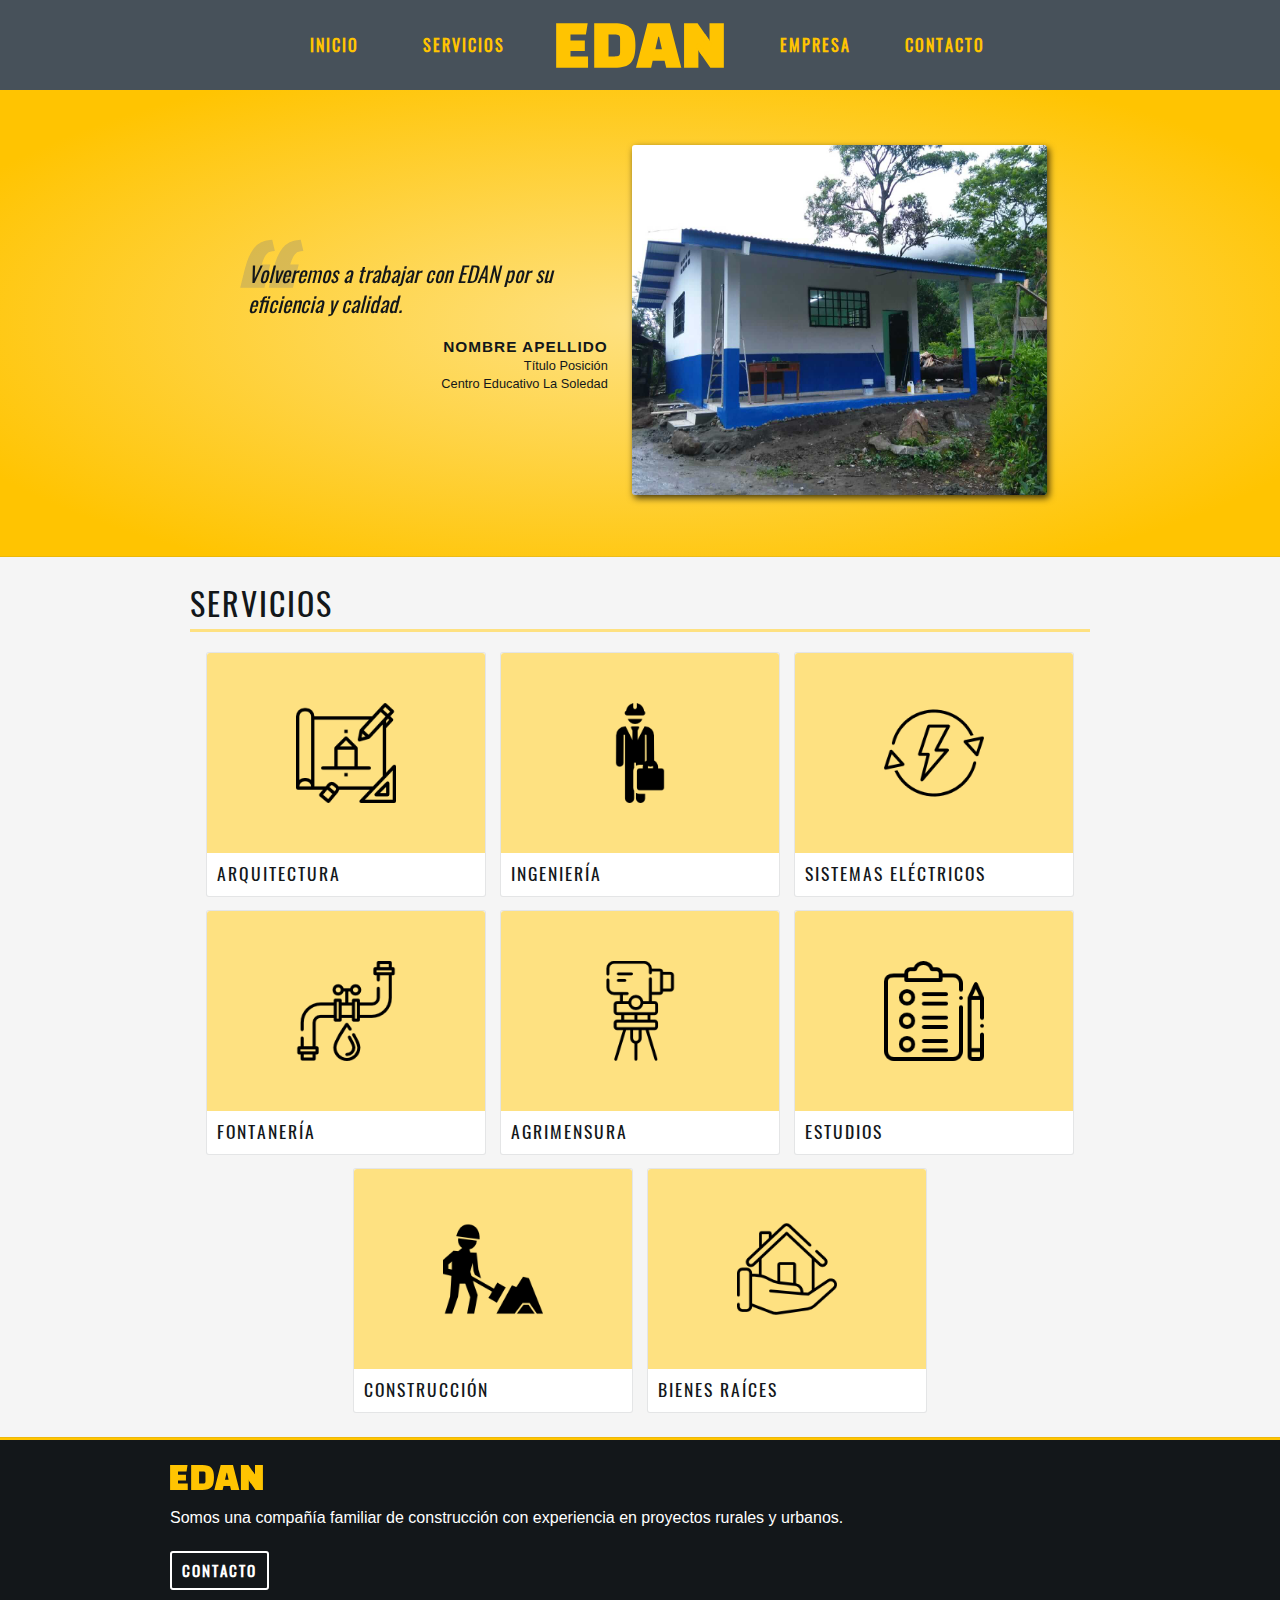
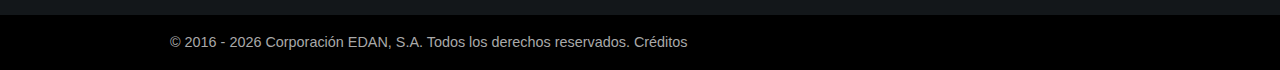
<file: index.html>
<!DOCTYPE html>
<html lang="en-US">
  <head>
    <meta charset="utf-8">
    <meta 
        name="msapplication-TileColor" 
        content="#47515a">
    <meta 
        name="theme-color" 
        content="#47515a">
    <link 
        rel="apple-touch-icon" 
        sizes="180x180" 
        href="apple-touch-icon.png">
    <link 
        rel="icon" 
        type="image/png" 
        sizes="32x32" 
        href="favicon-32x32.png">
    <link 
        rel="icon" 
        type="image/png" 
        sizes="16x16" 
        href="favicon-16x16.png">
    <link 
        rel="manifest" 
        href="site.webmanifest">
    <link 
        rel="mask-icon" 
        href="safari-pinned-tab.svg" color="#47515a">
    <link 
        rel="stylesheet" 
        href="stylesheets/reset.css">
    <link 
        rel="stylesheet" 
        href="stylesheets/main.css">
    <link 
        rel="stylesheet" 
        href="stylesheets/others/classy-blockquotes.css">
    <script 
        defer 
        src="scripts/main.js">
    </script>
    <title>Grupo EDAN</title>
  </head>
  <body>
    <div class="main">
      <button class="top">&#10094;</button>
      <header>
        <div class="container">
          <div class="nav">
            <a class="nav-item" href="index.html">INICIO</a>
            <a class="nav-item" href="pages/services.html">SERVICIOS</a>
          </div>
          <a href="index.html">
            <img 
                class="logo" 
                src="media/logo.svg" 
                alt="EDAN Logo">
          </a>
          <div class="nav">
            <a class="nav-item" href="pages/about.html">EMPRESA</a>
            <a class="nav-item" href="pages/contact.html">CONTACTO</a>
          </div>
        </div>
      </header>
      <div class="content">
        <div class="slideshow">
          <div class="container">
            <button class="previous">&#10094;</button>
            <div class="slide active">
              <div class="quote testimonial-quote right">
                <blockquote>
                  <p>Volveremos a trabajar con EDAN por su eficiencia y calidad.</p>
                </blockquote>
                <cite>
                  <span>Nombre Apellido</span><br>
                  Título Posición<br>
                  Centro Educativo La Soledad
                </cite>
              </div>
              <a href="pages/about.html#la-soledad">
                <img 
                    class="photo" 
                    src="media/projects/la-soledad.jpg" 
                    alt="Proyecto La Soledad">
              </a>
            </div>
            <div class="slide fading">
              <div class="quote testimonial-quote right">
                <blockquote>
                  <p>Volveremos a trabajar con EDAN por su eficiencia y calidad.</p>
                </blockquote>
                <cite>
                  <span>Nombre Apellido</span><br>
                  Título Posición<br>
                  Centro Ann Sullivan Panamá
                </cite>
              </div>
              <a href="pages/about.html#sullivan">
                <img 
                  class="photo" 
                  src="media/projects/la-soledad.jpg" 
                  alt="Proyecto Sullivan">
              </a>
            </div>
            <div class="slide fading">
              <div class="quote testimonial-quote right">
                <blockquote>
                  <p>Volveremos a trabajar con EDAN por su eficiencia y calidad.</p>
                </blockquote>
                <cite>
                  <span>Nombre Apellido</span><br>
                  Título Posición<br>
                  Centro Educativo de Cerro Viejo
                </cite>
              </div>
              <a href="pages/about.html#cerro-viejo">
                <img 
                    class="photo" 
                    src="media/projects/la-soledad.jpg" 
                    alt="Proyecto Cerro Viejo">
              </a>
            </div>
            <div class="slide fading">
              <div class="quote testimonial-quote right">
                <blockquote>
                  <p>Volveremos a trabajar con EDAN por su eficiencia y calidad.</p>
                </blockquote>
                <cite>
                  <span>Nombre Apellido</span><br>
                  Título Posición<br>
                  Centro Educativo Básico General de Guarumal
                </cite>
              </div>
              <a href="pages/about.html#guarumal">
                <img 
                    class="photo" 
                    src="media/projects/la-soledad.jpg" 
                    alt="Proyecto Guarumal">
              </a>
            </div>
            <button class="next">&#10095;</button>
            <div class="picker">
              <button class="dot selected"></button>
              <button class="dot"></button>
              <button class="dot"></button>
              <button class="dot"></button>
            </div>
          </div>
        </div>
        <div class="services">
          <h1 class="page-header">Servicios</h1>
          <a class="service" href="pages/architecture.html">
            <div class="icon-stage">
              <img 
                  class="icon"
                  src="media/services/architecture.png" 
                  alt="Architecture Icon">
            </div>
            <p class="legend">
              Arquitectura
            </p>
          </a>
          <a class="service" href="pages/engineering.html">
            <div class="icon-stage">
              <img 
                  class="icon"
                  src="media/services/engineering.png" 
                  alt="Engineering Icon">
            </div>
            <p class="legend">
              Ingeniería
            </p>
          </a>
          <a class="service" href="pages/electricity.html">
            <div class="icon-stage">
              <img 
                  class="icon"
                  src="media/services/electricity.png" 
                  alt="Electricity Icon">
            </div>
            <p class="legend">
              Sistemas Eléctricos
            </p>
          </a>
          <a class="service" href="pages/plumbing.html">
            <div class="icon-stage">
              <img 
                  class="icon"
                  src="media/services/plumbing.png" 
                  alt="Plumbing Icon">
            </div>
            <p class="legend">
              Fontanería
            </p>
          </a>
          <a class="service" href="pages/topography.html">
            <div class="icon-stage">
              <img 
                  class="icon"
                  src="media/services/topography.png" 
                  alt="Topography Icon">
            </div>
            <p class="legend">
              Agrimensura
            </p>
          </a>
          <a class="service" href="pages/study.html">
            <div class="icon-stage">
              <img 
                  class="icon"
                  src="media/services/study.png" 
                  alt="Study Icon">
            </div>
            <p class="legend">
              Estudios
            </p>
          </a>
          <a class="service" href="pages/construction.html">
            <div class="icon-stage">
              <img 
                  class="icon"
                  src="media/services/construction.png" 
                  alt="Construction Icon">
            </div>
            <p class="legend">
              Construcción
            </p>
          </a>
          <a class="service" href="pages/real-estate.html">
            <div class="icon-stage">
              <img 
                  class="icon"
                  src="media/services/real-estate.png" 
                  alt="Real Estate Icon">
            </div>
            <p class="legend">
              Bienes Raíces
            </p>
          </a>
        </div>
      </div>
      <footer class="bottom">
        <div class="separator"></div>
        <div class="map">
          <div class="container">
            <img 
                class="logo" 
                src="media/logo.svg" 
                alt="EDAN Logo">
            <p>Somos una compañía familiar de construcción con experiencia en proyectos rurales y urbanos.</p>
            <a class="contact" href="pages/contact.html">CONTACTO</a>
          </div>
        </div>
        <div class="copyright">
          <div class="container">
            <p>© 2016 - <span class="year"></span> Corporación EDAN, S.A. Todos los derechos reservados.
                <a 
                    class="credits" 
                    href="pages/credits.html">
                    Créditos
                </a>
            </p>
          </div>
        </div>
      </footer>
    </div>
  </body>
</html>
</file>
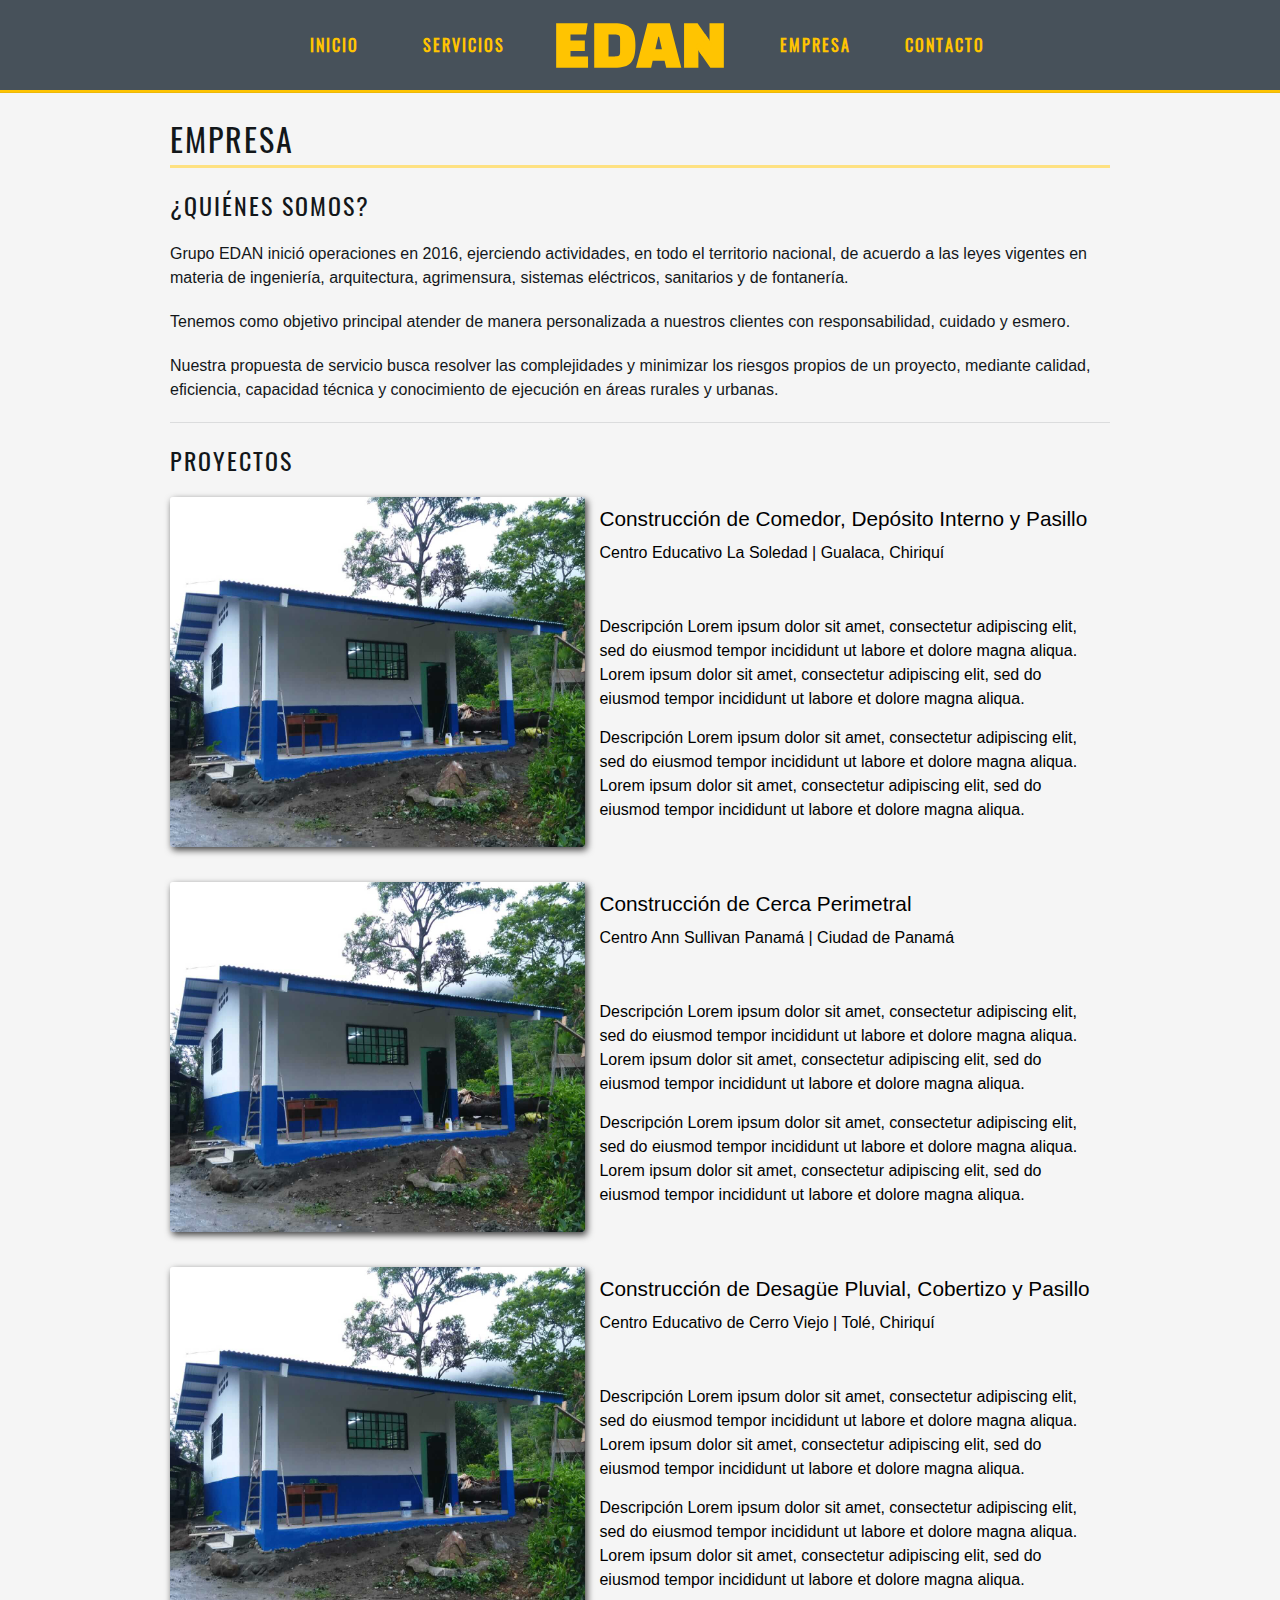
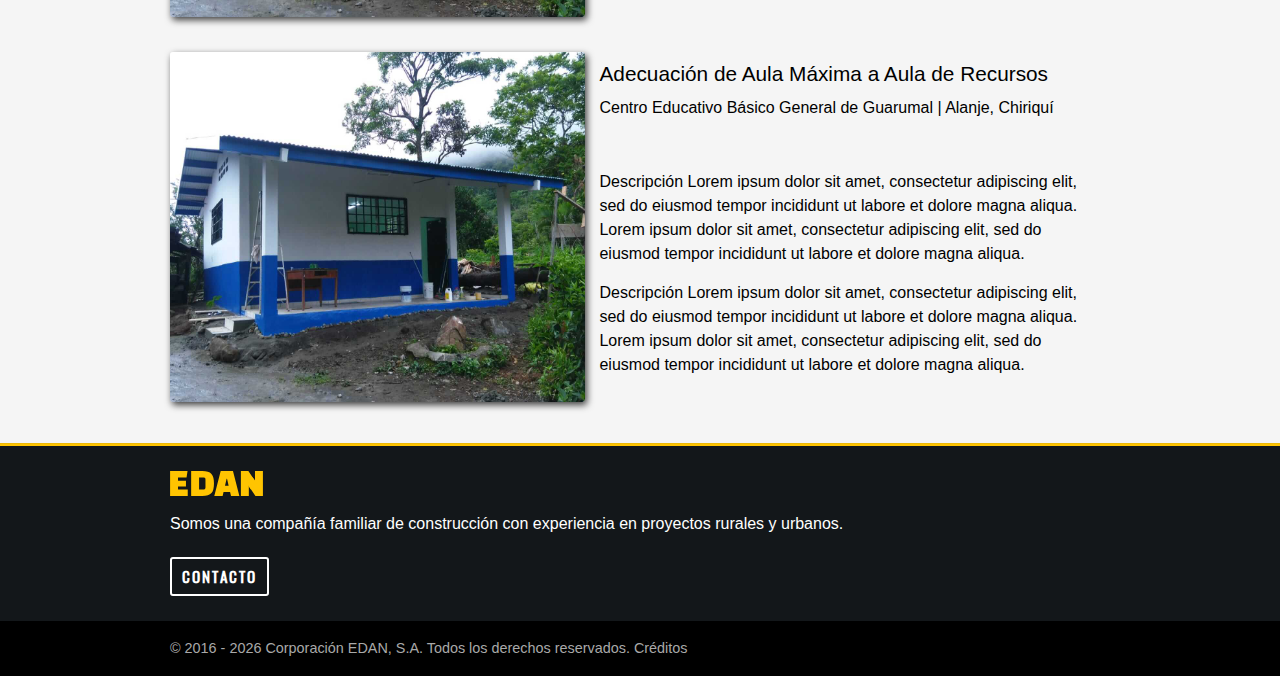
<file: pages/about.html>
<!DOCTYPE html>
<html lang="en-US">
  <head>
    <meta charset="utf-8">
    <meta 
        name="msapplication-TileColor" 
        content="#47515a">
    <meta 
        name="theme-color" 
        content="#47515a">
    <link 
        rel="apple-touch-icon" 
        sizes="180x180" 
        href="../apple-touch-icon.png">
    <link 
        rel="icon" 
        type="image/png" 
        sizes="32x32" 
        href="../favicon-32x32.png">
    <link 
        rel="icon" 
        type="image/png" 
        sizes="16x16" 
        href="../favicon-16x16.png">
    <link 
        rel="manifest" 
        href="../site.webmanifest">
    <link 
        rel="mask-icon" 
        href="../safari-pinned-tab.svg" color="#47515a">
    <link 
        rel="stylesheet" 
        href="../stylesheets/reset.css">
    <link 
        rel="stylesheet" 
        href="../stylesheets/main.css">
    <link 
        rel="stylesheet" 
        href="../stylesheets/others/classy-blockquotes.css">
    <script 
        defer 
        src="../scripts/main.js">
    </script>
    <title>Grupo EDAN - Nosotros</title>
  </head>
  <body>
    <div class="main">
      <button class="top">&#10094;</button>
      <header>
        <div class="container">
          <div class="nav">
            <a class="nav-item" href="../index.html">INICIO</a>
            <a class="nav-item" href="services.html">SERVICIOS</a>
          </div>
          <a href="../index.html">
            <img 
                class="logo" 
                src="../media/logo.svg" 
                alt="EDAN Logo">
          </a>
          <div class="nav">
            <a class="nav-item" href="about.html">EMPRESA</a>
            <a class="nav-item" href="contact.html">CONTACTO</a>
          </div>
        </div>
        <div class="separator"></div>
      </header>
      <div class="content">
        <div class="container">
          <h1 class="page-header">Empresa</h1>
          <h2 class="content-header">
            ¿Quiénes somos?
          </h2>
          <p class="content-text">Grupo EDAN inició operaciones en 2016, ejerciendo actividades, en todo el territorio nacional, de acuerdo a las leyes vigentes en materia de ingeniería, arquitectura, agrimensura, sistemas eléctricos, sanitarios y de fontanería.</p>
          <p class="content-text">Tenemos como objetivo principal atender de manera personalizada a nuestros clientes con responsabilidad, cuidado y esmero.</p>
          <p class="content-text">Nuestra propuesta de servicio busca resolver las complejidades y minimizar los riesgos propios de un proyecto, mediante calidad, eficiencia, capacidad técnica y conocimiento de ejecución en áreas rurales y urbanas.</p>
          <div class="separator"></div>
          <h2 class="content-header">
            Proyectos
          </h2>
          <div id="la-soledad" class="project">
            <img 
                class="photo" 
                src="../media/projects/la-soledad.jpg" 
                alt="Proyecto La Soledad">
            <div class="project-info">
              <p class="name">
                Construcción de Comedor, Depósito Interno y Pasillo
              </p>
              <p>
                <span class="place">
                  Centro Educativo La Soledad
                </span>
                 | 
                <span class="location">
                  Gualaca, Chiriquí
                </span>
              </p>
              <div class="brief">
                <p>Descripción Lorem ipsum dolor sit amet, consectetur adipiscing elit, sed do eiusmod tempor incididunt ut labore et dolore magna aliqua. Lorem ipsum dolor sit amet, consectetur adipiscing elit, sed do eiusmod tempor incididunt ut labore et dolore magna aliqua.</p>
                <p>Descripción Lorem ipsum dolor sit amet, consectetur adipiscing elit, sed do eiusmod tempor incididunt ut labore et dolore magna aliqua. Lorem ipsum dolor sit amet, consectetur adipiscing elit, sed do eiusmod tempor incididunt ut labore et dolore magna aliqua.</p>
              </div>
            </div>
          </div>
          <div id="sullivan" class="project">
            <img 
                class="photo" 
                src="../media/projects/la-soledad.jpg" 
                alt="Proyecto La Soledad">
            <div class="project-info">
              <p class="name">
                Construcción de Cerca Perimetral
              </p>
              <p>
                <span class="place">
                  Centro Ann Sullivan Panamá
                </span>
                 | 
                <span class="location">
                  Ciudad de Panamá
                </span>
              </p>
              <div class="brief">
                <p>Descripción Lorem ipsum dolor sit amet, consectetur adipiscing elit, sed do eiusmod tempor incididunt ut labore et dolore magna aliqua. Lorem ipsum dolor sit amet, consectetur adipiscing elit, sed do eiusmod tempor incididunt ut labore et dolore magna aliqua.</p>
                <p>Descripción Lorem ipsum dolor sit amet, consectetur adipiscing elit, sed do eiusmod tempor incididunt ut labore et dolore magna aliqua. Lorem ipsum dolor sit amet, consectetur adipiscing elit, sed do eiusmod tempor incididunt ut labore et dolore magna aliqua.</p>
              </div>
            </div>
          </div>
          <div id="cerro-viejo" class="project">
            <img 
                class="photo" 
                src="../media/projects/la-soledad.jpg" 
                alt="Proyecto La Soledad">
            <div class="project-info">
              <p class="name">
                Construcción de Desagüe Pluvial, Cobertizo y Pasillo
              </p>
              <p>
                <span class="place">
                  Centro Educativo de Cerro Viejo
                </span>
                 | 
                <span class="location">
                  Tolé, Chiriquí
                </span>
              </p>
              <div class="brief">
                <p>Descripción Lorem ipsum dolor sit amet, consectetur adipiscing elit, sed do eiusmod tempor incididunt ut labore et dolore magna aliqua. Lorem ipsum dolor sit amet, consectetur adipiscing elit, sed do eiusmod tempor incididunt ut labore et dolore magna aliqua.</p>
                <p>Descripción Lorem ipsum dolor sit amet, consectetur adipiscing elit, sed do eiusmod tempor incididunt ut labore et dolore magna aliqua. Lorem ipsum dolor sit amet, consectetur adipiscing elit, sed do eiusmod tempor incididunt ut labore et dolore magna aliqua.</p>
              </div>
            </div>
          </div>
          <div id="guarumal" class="project">
            <img 
                class="photo" 
                src="../media/projects/la-soledad.jpg" 
                alt="Proyecto La Soledad">
            <div class="project-info">
              <p class="name">
                Adecuación de Aula Máxima a Aula de Recursos
              </p>
              <p>
                <span class="place">
                  Centro Educativo Básico General de Guarumal
                </span>
                 | 
                <span class="location">
                  Alanje, Chiriquí
                </span>
              </p>
              <div class="brief">
                <p>Descripción Lorem ipsum dolor sit amet, consectetur adipiscing elit, sed do eiusmod tempor incididunt ut labore et dolore magna aliqua. Lorem ipsum dolor sit amet, consectetur adipiscing elit, sed do eiusmod tempor incididunt ut labore et dolore magna aliqua.</p>
                <p>Descripción Lorem ipsum dolor sit amet, consectetur adipiscing elit, sed do eiusmod tempor incididunt ut labore et dolore magna aliqua. Lorem ipsum dolor sit amet, consectetur adipiscing elit, sed do eiusmod tempor incididunt ut labore et dolore magna aliqua.</p>
              </div>
            </div>
          </div>
        </div>  
      </div>
      <footer class="bottom">
        <div class="separator"></div>
        <div class="map">
          <div class="container">
            <img 
                class="logo" 
                src="../media/logo.svg" 
                alt="EDAN Logo">
            <p>Somos una compañía familiar de construcción con experiencia en proyectos rurales y urbanos.</p>
            <a class="contact" href="contact.html">CONTACTO</a>
          </div>
        </div>
        <div class="copyright">
          <div class="container">
            <p>© 2016 - <span class="year"></span> Corporación EDAN, S.A. Todos los derechos reservados.
                <a 
                    class="credits" 
                    href="credits.html">
                    Créditos
                </a>
            </p>
          </div>
        </div>
      </footer>
    </div>
  </body>
</html>
</file>
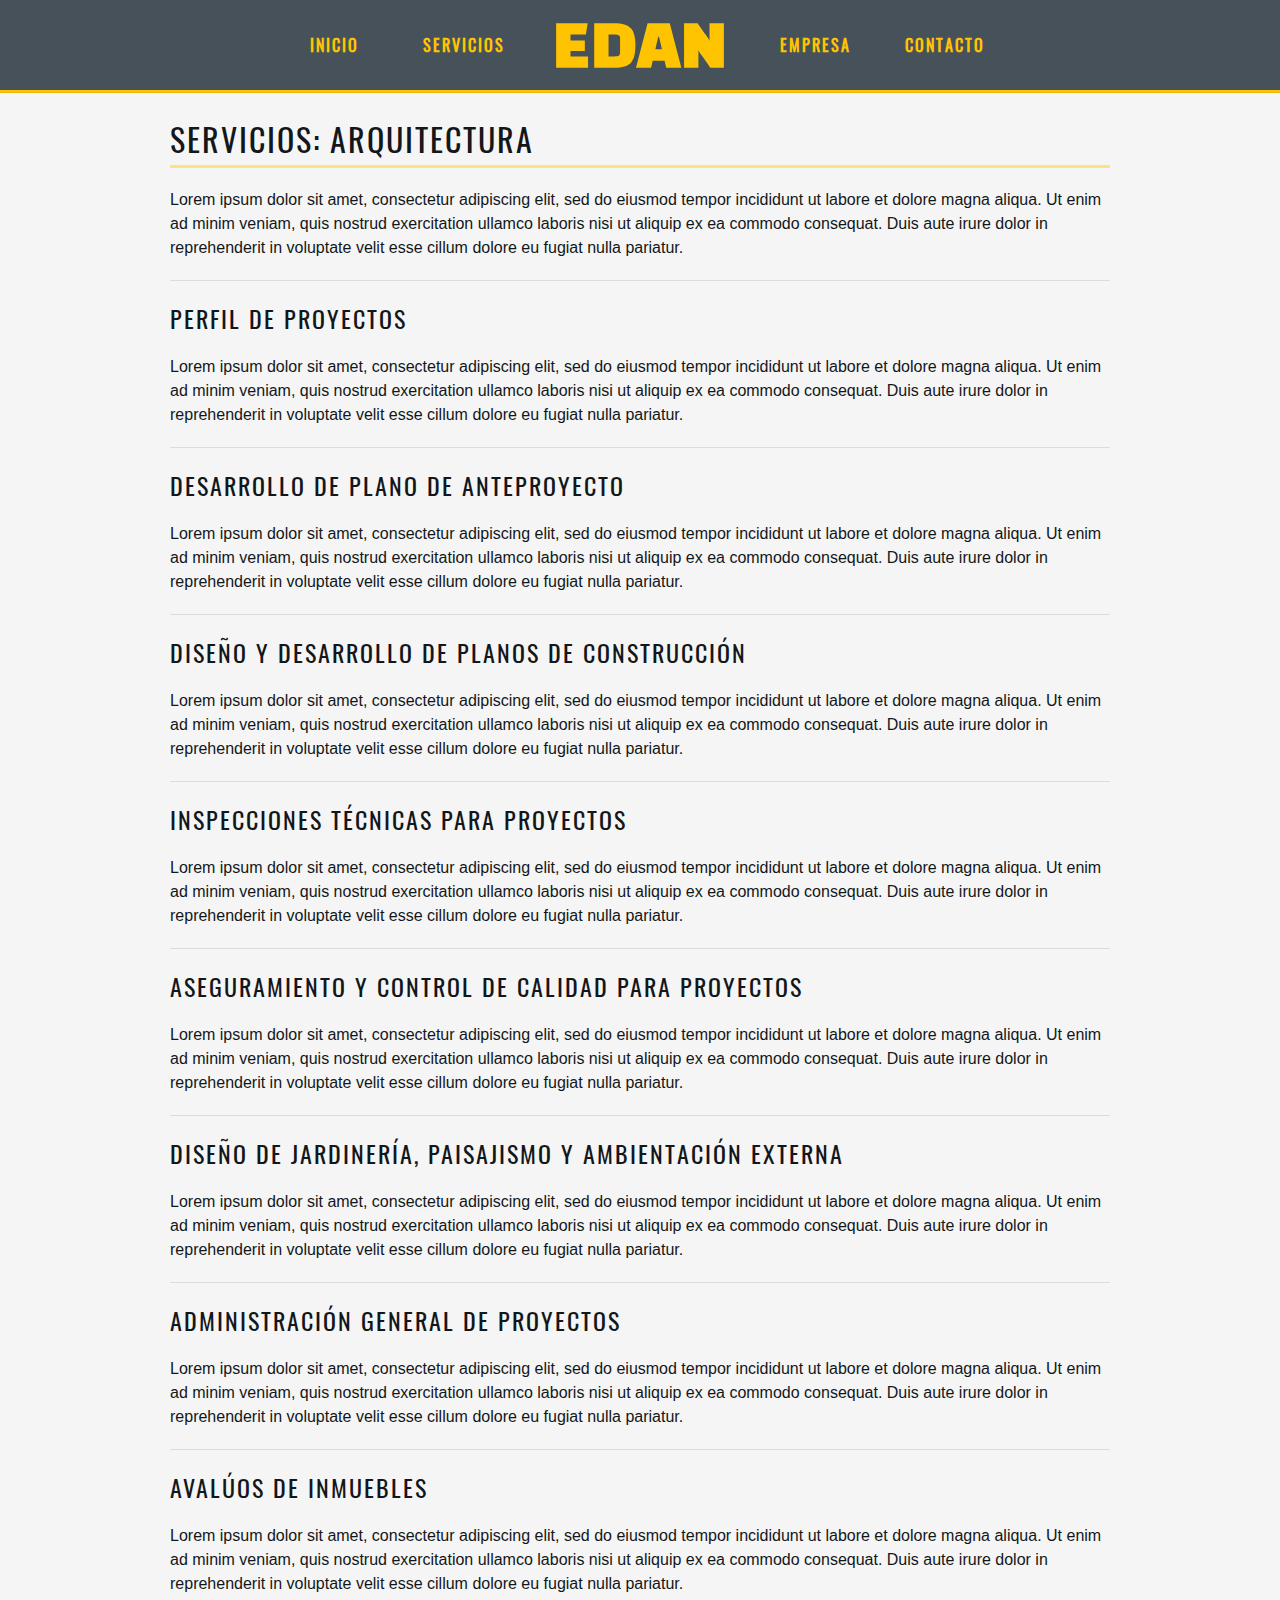
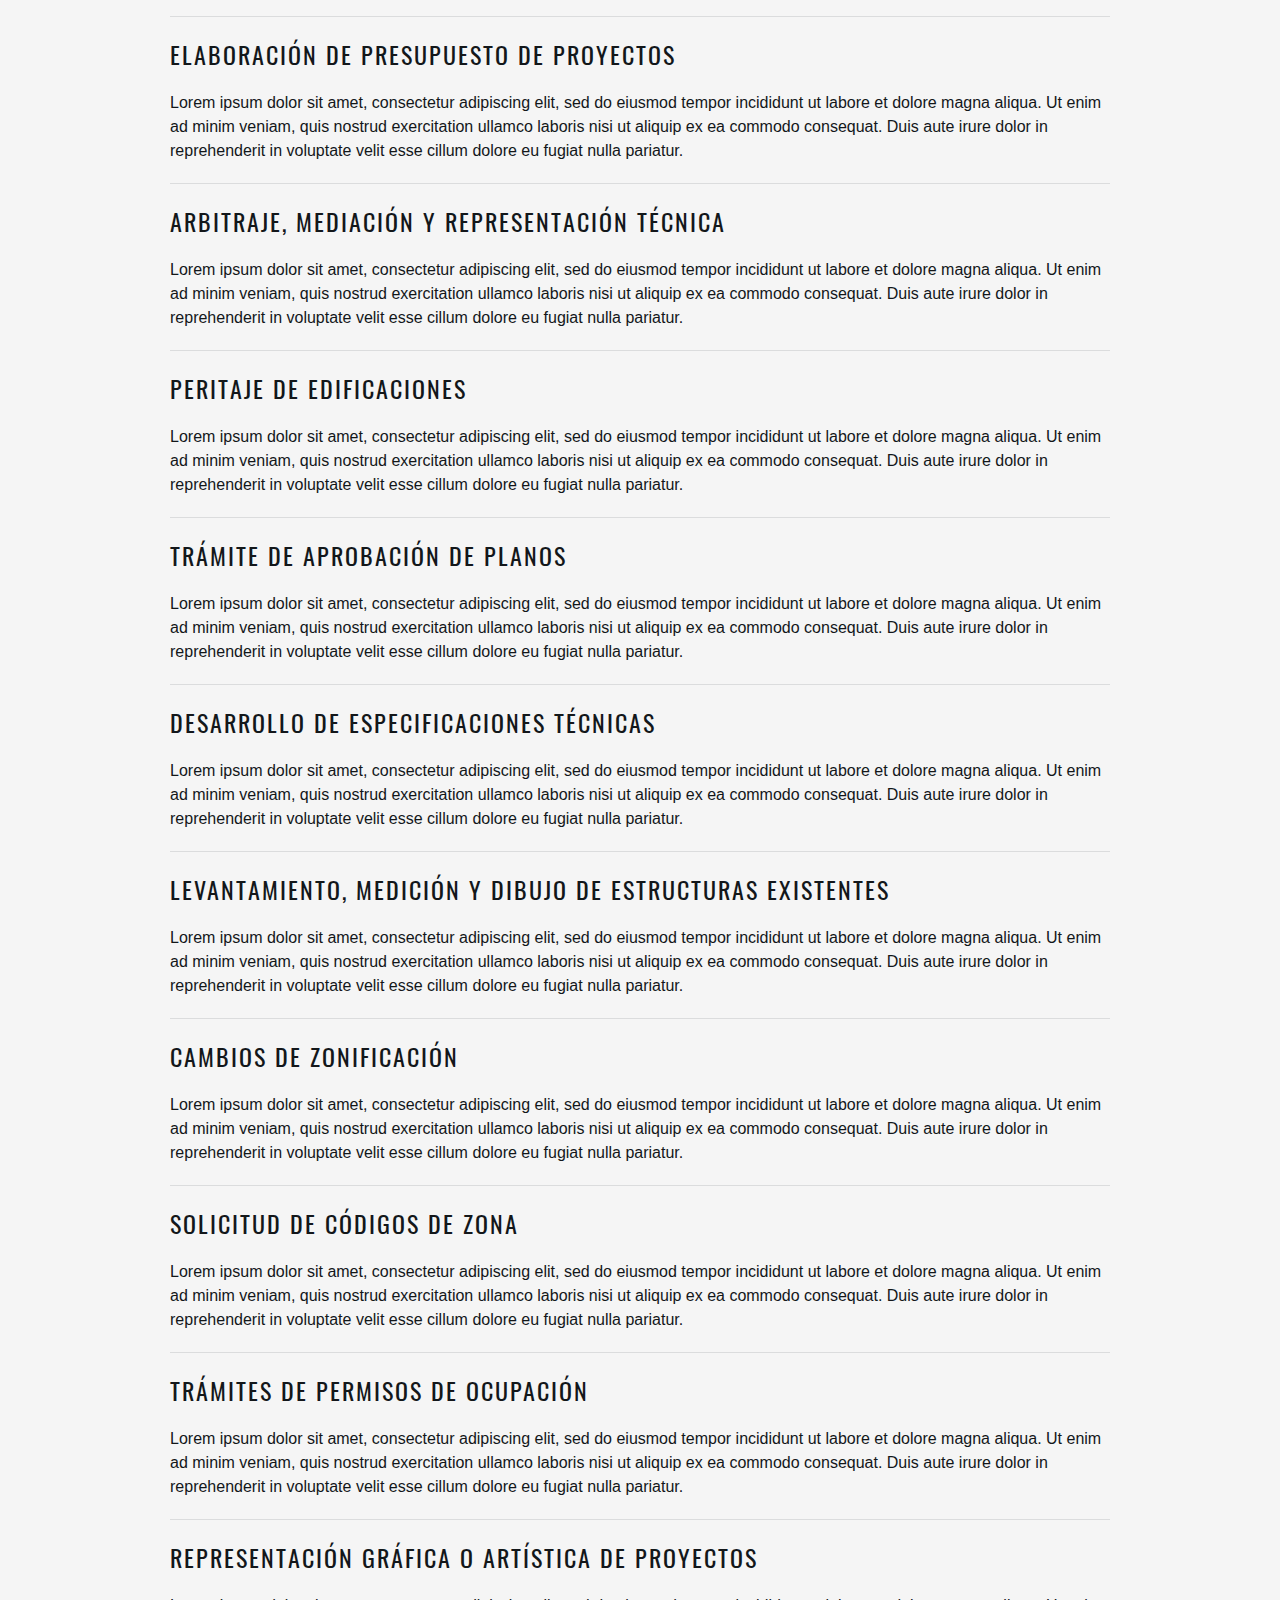
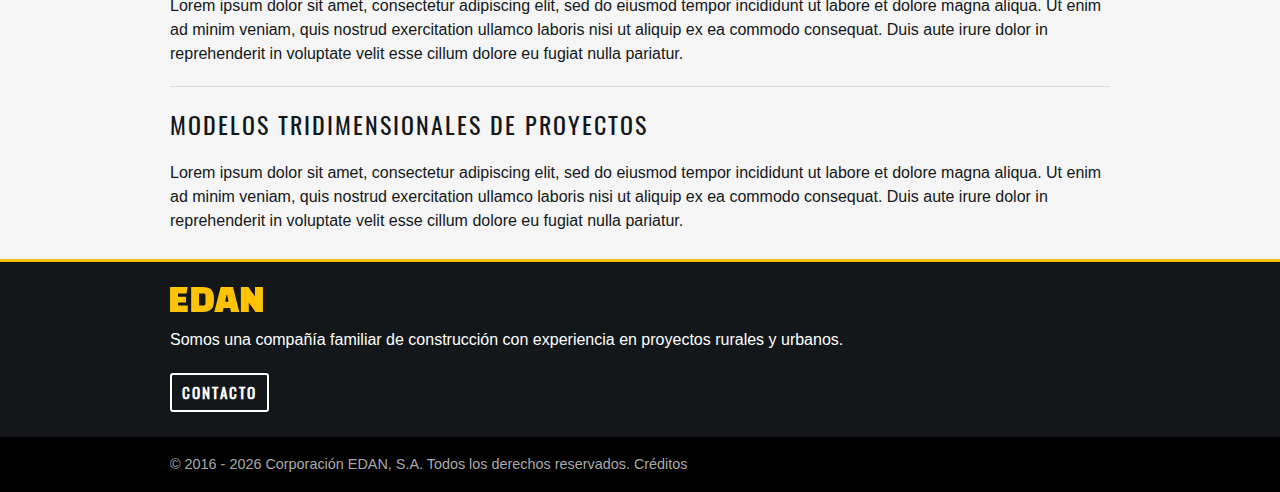
<file: pages/architecture.html>
<!DOCTYPE html>
<html lang="en-US">
  <head>
    <meta charset="utf-8">
    <meta 
        name="msapplication-TileColor" 
        content="#47515a">
    <meta 
        name="theme-color" 
        content="#47515a">
    <link 
        rel="apple-touch-icon" 
        sizes="180x180" 
        href="../apple-touch-icon.png">
    <link 
        rel="icon" 
        type="image/png" 
        sizes="32x32" 
        href="../favicon-32x32.png">
    <link 
        rel="icon" 
        type="image/png" 
        sizes="16x16" 
        href="../favicon-16x16.png">
    <link 
        rel="manifest" 
        href="../site.webmanifest">
    <link 
        rel="mask-icon" 
        href="../safari-pinned-tab.svg" color="#47515a">
    <link 
        rel="stylesheet" 
        href="../stylesheets/reset.css">
    <link 
        rel="stylesheet" 
        href="../stylesheets/main.css">
    <link 
        rel="stylesheet" 
        href="../stylesheets/others/classy-blockquotes.css">
    <script 
        defer 
        src="../scripts/main.js">
    </script>
    <title>Grupo EDAN - Arquitectura</title>
  </head>
  <body>
    <div class="main">
      <button class="top">&#10094;</button>
      <header>
        <div class="container">
          <div class="nav">
            <a class="nav-item" href="../index.html">INICIO</a>
            <a class="nav-item" href="services.html">SERVICIOS</a>
          </div>
          <a href="../index.html">
            <img 
                class="logo" 
                src="../media/logo.svg" 
                alt="EDAN Logo">
          </a>
          <div class="nav">
            <a class="nav-item" href="about.html">EMPRESA</a>
            <a class="nav-item" href="contact.html">CONTACTO</a>
          </div>
        </div>
        <div class="separator"></div>
      </header>
      <div class="content">
        <div class="container">
          <h1 class="page-header">Servicios: Arquitectura</h1>
          <p class="content-text">
            Lorem ipsum dolor sit amet, consectetur adipiscing elit, sed do eiusmod tempor incididunt ut labore et dolore magna aliqua. Ut enim ad minim veniam, quis nostrud exercitation ullamco laboris nisi ut aliquip ex ea commodo consequat. Duis aute irure dolor in reprehenderit in voluptate velit esse cillum dolore eu fugiat nulla pariatur.
          </p>
          <div class="separator"></div>
          <h2 class="content-header">
            Perfil de proyectos
          </h2>
          <p class="content-text">
            Lorem ipsum dolor sit amet, consectetur adipiscing elit, sed do eiusmod tempor incididunt ut labore et dolore magna aliqua. Ut enim ad minim veniam, quis nostrud exercitation ullamco laboris nisi ut aliquip ex ea commodo consequat. Duis aute irure dolor in reprehenderit in voluptate velit esse cillum dolore eu fugiat nulla pariatur.
          </p>
          <div class="separator"></div>
          <h2 class="content-header">
            Desarrollo de plano de anteproyecto
          </h2>
          <p class="content-text">
            Lorem ipsum dolor sit amet, consectetur adipiscing elit, sed do eiusmod tempor incididunt ut labore et dolore magna aliqua. Ut enim ad minim veniam, quis nostrud exercitation ullamco laboris nisi ut aliquip ex ea commodo consequat. Duis aute irure dolor in reprehenderit in voluptate velit esse cillum dolore eu fugiat nulla pariatur.
          </p>
          <div class="separator"></div>
          <h2 class="content-header">
            Diseño y desarrollo de planos de construcción
          </h2>
          <p class="content-text">
            Lorem ipsum dolor sit amet, consectetur adipiscing elit, sed do eiusmod tempor incididunt ut labore et dolore magna aliqua. Ut enim ad minim veniam, quis nostrud exercitation ullamco laboris nisi ut aliquip ex ea commodo consequat. Duis aute irure dolor in reprehenderit in voluptate velit esse cillum dolore eu fugiat nulla pariatur.
          </p>
          <div class="separator"></div>
          <h2 class="content-header">
            Inspecciones técnicas para proyectos
          </h2>
          <p class="content-text">
            Lorem ipsum dolor sit amet, consectetur adipiscing elit, sed do eiusmod tempor incididunt ut labore et dolore magna aliqua. Ut enim ad minim veniam, quis nostrud exercitation ullamco laboris nisi ut aliquip ex ea commodo consequat. Duis aute irure dolor in reprehenderit in voluptate velit esse cillum dolore eu fugiat nulla pariatur.
          </p>
          <div class="separator"></div>
          <h2 class="content-header">
            Aseguramiento y control de calidad para proyectos
          </h2>
          <p class="content-text">
            Lorem ipsum dolor sit amet, consectetur adipiscing elit, sed do eiusmod tempor incididunt ut labore et dolore magna aliqua. Ut enim ad minim veniam, quis nostrud exercitation ullamco laboris nisi ut aliquip ex ea commodo consequat. Duis aute irure dolor in reprehenderit in voluptate velit esse cillum dolore eu fugiat nulla pariatur.
          </p>
          <div class="separator"></div>
          <h2 class="content-header">
            Diseño de jardinería, paisajismo y ambientación externa
          </h2>
          <p class="content-text">
            Lorem ipsum dolor sit amet, consectetur adipiscing elit, sed do eiusmod tempor incididunt ut labore et dolore magna aliqua. Ut enim ad minim veniam, quis nostrud exercitation ullamco laboris nisi ut aliquip ex ea commodo consequat. Duis aute irure dolor in reprehenderit in voluptate velit esse cillum dolore eu fugiat nulla pariatur.
          </p>
          <div class="separator"></div>
          <h2 class="content-header">
            Administración general de proyectos
          </h2>
          <p class="content-text">
            Lorem ipsum dolor sit amet, consectetur adipiscing elit, sed do eiusmod tempor incididunt ut labore et dolore magna aliqua. Ut enim ad minim veniam, quis nostrud exercitation ullamco laboris nisi ut aliquip ex ea commodo consequat. Duis aute irure dolor in reprehenderit in voluptate velit esse cillum dolore eu fugiat nulla pariatur.
          </p>
          <div class="separator"></div>
          <h2 class="content-header">
            Avalúos de inmuebles
          </h2>
          <p class="content-text">
            Lorem ipsum dolor sit amet, consectetur adipiscing elit, sed do eiusmod tempor incididunt ut labore et dolore magna aliqua. Ut enim ad minim veniam, quis nostrud exercitation ullamco laboris nisi ut aliquip ex ea commodo consequat. Duis aute irure dolor in reprehenderit in voluptate velit esse cillum dolore eu fugiat nulla pariatur.
          </p>
          <div class="separator"></div>
          <h2 class="content-header">
            Elaboración de presupuesto de proyectos
          </h2>
          <p class="content-text">
            Lorem ipsum dolor sit amet, consectetur adipiscing elit, sed do eiusmod tempor incididunt ut labore et dolore magna aliqua. Ut enim ad minim veniam, quis nostrud exercitation ullamco laboris nisi ut aliquip ex ea commodo consequat. Duis aute irure dolor in reprehenderit in voluptate velit esse cillum dolore eu fugiat nulla pariatur.
          </p>
          <div class="separator"></div>
          <h2 class="content-header">
            Arbitraje, mediación y representación técnica
          </h2>
          <p class="content-text">
            Lorem ipsum dolor sit amet, consectetur adipiscing elit, sed do eiusmod tempor incididunt ut labore et dolore magna aliqua. Ut enim ad minim veniam, quis nostrud exercitation ullamco laboris nisi ut aliquip ex ea commodo consequat. Duis aute irure dolor in reprehenderit in voluptate velit esse cillum dolore eu fugiat nulla pariatur.
          </p>
          <div class="separator"></div>
          <h2 class="content-header">
            Peritaje de edificaciones
          </h2>
          <p class="content-text">
            Lorem ipsum dolor sit amet, consectetur adipiscing elit, sed do eiusmod tempor incididunt ut labore et dolore magna aliqua. Ut enim ad minim veniam, quis nostrud exercitation ullamco laboris nisi ut aliquip ex ea commodo consequat. Duis aute irure dolor in reprehenderit in voluptate velit esse cillum dolore eu fugiat nulla pariatur.
          </p>
          <div class="separator"></div>
          <h2 class="content-header">
            Trámite de aprobación de planos
          </h2>
          <p class="content-text">
            Lorem ipsum dolor sit amet, consectetur adipiscing elit, sed do eiusmod tempor incididunt ut labore et dolore magna aliqua. Ut enim ad minim veniam, quis nostrud exercitation ullamco laboris nisi ut aliquip ex ea commodo consequat. Duis aute irure dolor in reprehenderit in voluptate velit esse cillum dolore eu fugiat nulla pariatur.
          </p>
          <div class="separator"></div>
          <h2 class="content-header">
            Desarrollo de especificaciones técnicas
          </h2>
          <p class="content-text">
            Lorem ipsum dolor sit amet, consectetur adipiscing elit, sed do eiusmod tempor incididunt ut labore et dolore magna aliqua. Ut enim ad minim veniam, quis nostrud exercitation ullamco laboris nisi ut aliquip ex ea commodo consequat. Duis aute irure dolor in reprehenderit in voluptate velit esse cillum dolore eu fugiat nulla pariatur.
          </p>
          <div class="separator"></div>
          <h2 class="content-header">
            Levantamiento, medición y dibujo de estructuras existentes
          </h2>
          <p class="content-text">
            Lorem ipsum dolor sit amet, consectetur adipiscing elit, sed do eiusmod tempor incididunt ut labore et dolore magna aliqua. Ut enim ad minim veniam, quis nostrud exercitation ullamco laboris nisi ut aliquip ex ea commodo consequat. Duis aute irure dolor in reprehenderit in voluptate velit esse cillum dolore eu fugiat nulla pariatur.
          </p>
          <div class="separator"></div>
          <h2 class="content-header">
            Cambios de zonificación
          </h2>
          <p class="content-text">
            Lorem ipsum dolor sit amet, consectetur adipiscing elit, sed do eiusmod tempor incididunt ut labore et dolore magna aliqua. Ut enim ad minim veniam, quis nostrud exercitation ullamco laboris nisi ut aliquip ex ea commodo consequat. Duis aute irure dolor in reprehenderit in voluptate velit esse cillum dolore eu fugiat nulla pariatur.
          </p>
          <div class="separator"></div>
          <h2 class="content-header">
            Solicitud de códigos de zona
          </h2>
          <p class="content-text">
            Lorem ipsum dolor sit amet, consectetur adipiscing elit, sed do eiusmod tempor incididunt ut labore et dolore magna aliqua. Ut enim ad minim veniam, quis nostrud exercitation ullamco laboris nisi ut aliquip ex ea commodo consequat. Duis aute irure dolor in reprehenderit in voluptate velit esse cillum dolore eu fugiat nulla pariatur.
          </p>
          <div class="separator"></div>
          <h2 class="content-header">
            Trámites de permisos de ocupación
          </h2>
          <p class="content-text">
            Lorem ipsum dolor sit amet, consectetur adipiscing elit, sed do eiusmod tempor incididunt ut labore et dolore magna aliqua. Ut enim ad minim veniam, quis nostrud exercitation ullamco laboris nisi ut aliquip ex ea commodo consequat. Duis aute irure dolor in reprehenderit in voluptate velit esse cillum dolore eu fugiat nulla pariatur.
          </p>
          <div class="separator"></div>
          <h2 class="content-header">
            Representación gráfica o artística de proyectos
          </h2>
          <p class="content-text">
            Lorem ipsum dolor sit amet, consectetur adipiscing elit, sed do eiusmod tempor incididunt ut labore et dolore magna aliqua. Ut enim ad minim veniam, quis nostrud exercitation ullamco laboris nisi ut aliquip ex ea commodo consequat. Duis aute irure dolor in reprehenderit in voluptate velit esse cillum dolore eu fugiat nulla pariatur.
          </p>
          <div class="separator"></div>
          <h2 class="content-header">
            Modelos tridimensionales de proyectos
          </h2>
          <p class="content-text">
            Lorem ipsum dolor sit amet, consectetur adipiscing elit, sed do eiusmod tempor incididunt ut labore et dolore magna aliqua. Ut enim ad minim veniam, quis nostrud exercitation ullamco laboris nisi ut aliquip ex ea commodo consequat. Duis aute irure dolor in reprehenderit in voluptate velit esse cillum dolore eu fugiat nulla pariatur.
          </p>
        </div>  
      </div>
      <footer class="bottom">
        <div class="separator"></div>
        <div class="map">
          <div class="container">
            <img 
                class="logo" 
                src="../media/logo.svg" 
                alt="EDAN Logo">
            <p>Somos una compañía familiar de construcción con experiencia en proyectos rurales y urbanos.</p>
            <a class="contact" href="contact.html">CONTACTO</a>
          </div>
        </div>
        <div class="copyright">
          <div class="container">
            <p>© 2016 - <span class="year"></span> Corporación EDAN, S.A. Todos los derechos reservados.
                <a 
                    class="credits" 
                    href="credits.html">
                    Créditos
                </a>
            </p>
          </div>
        </div>
      </footer>
    </div>
  </body>
</html>
</file>
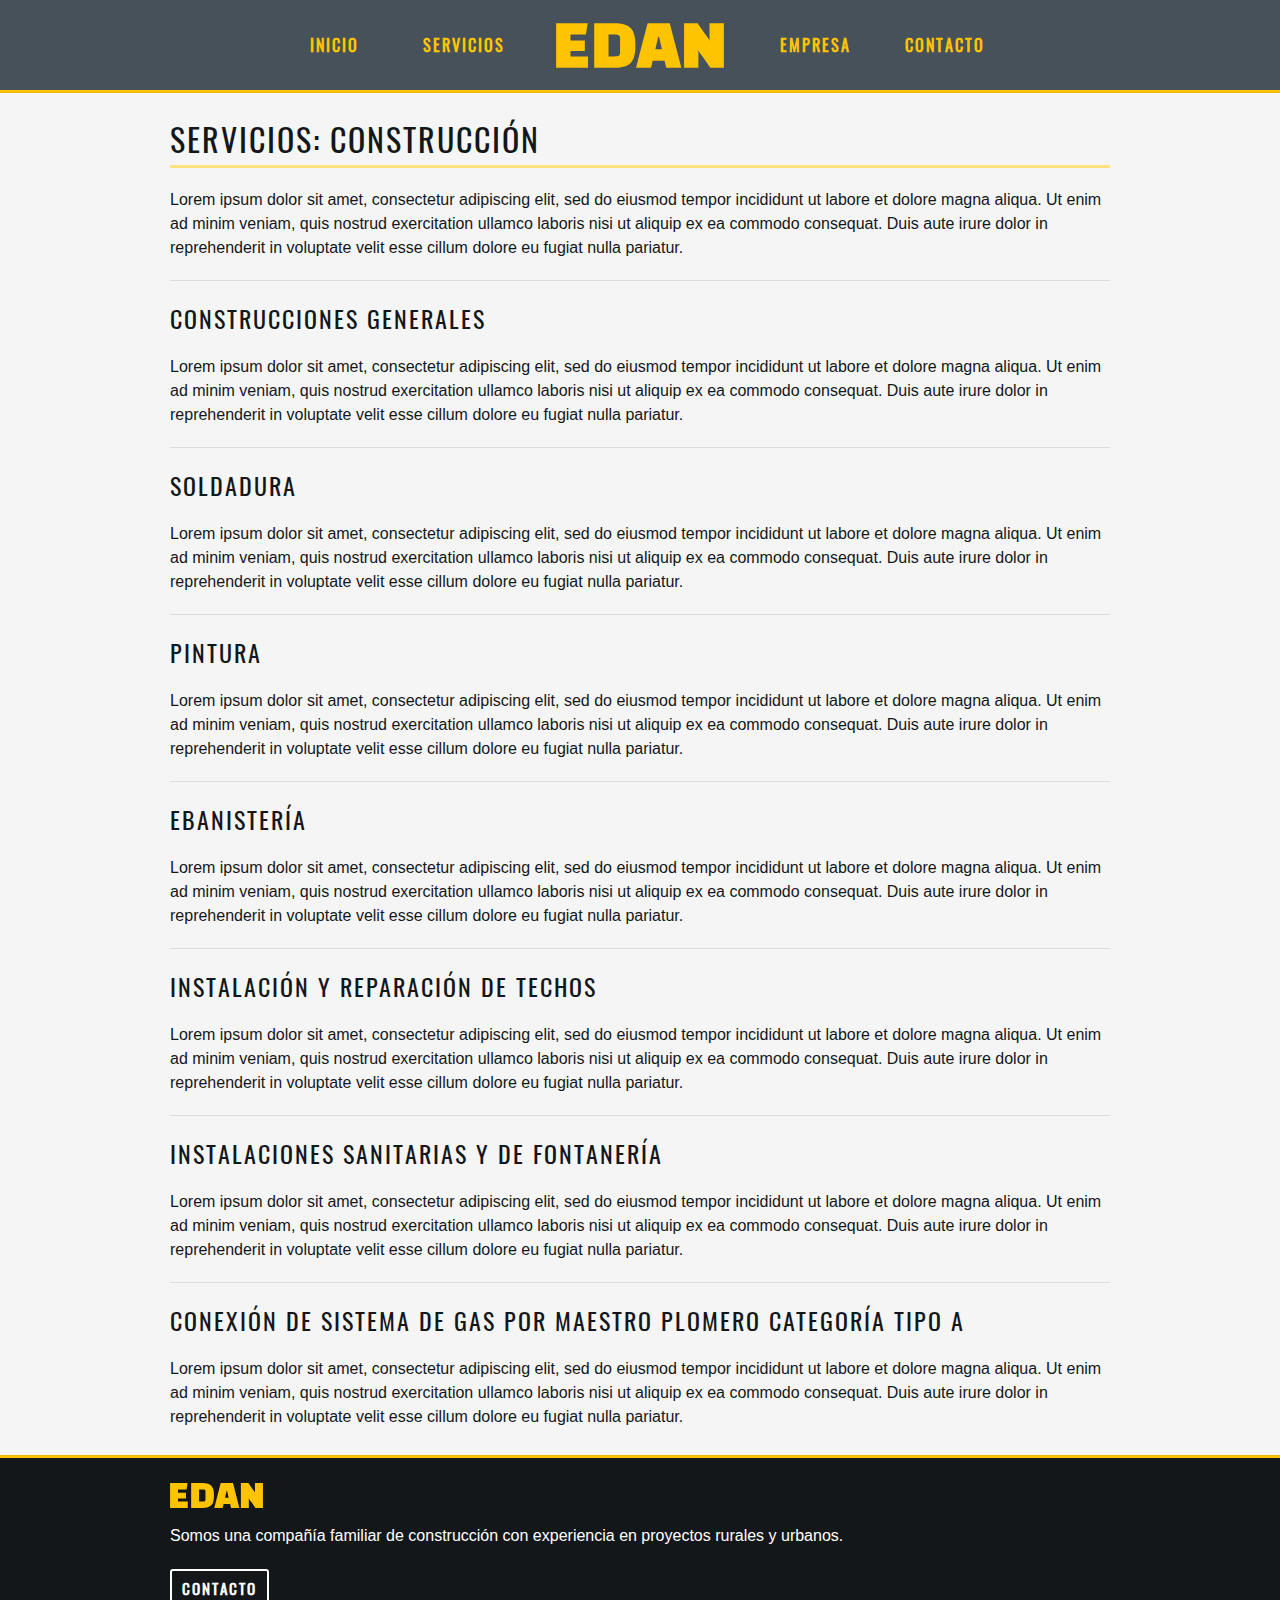
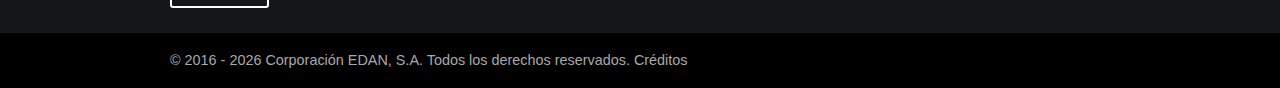
<file: pages/construction.html>
<!DOCTYPE html>
<html lang="en-US">
  <head>
    <meta charset="utf-8">
    <meta 
        name="msapplication-TileColor" 
        content="#47515a">
    <meta 
        name="theme-color" 
        content="#47515a">
    <link 
        rel="apple-touch-icon" 
        sizes="180x180" 
        href="../apple-touch-icon.png">
    <link 
        rel="icon" 
        type="image/png" 
        sizes="32x32" 
        href="../favicon-32x32.png">
    <link 
        rel="icon" 
        type="image/png" 
        sizes="16x16" 
        href="../favicon-16x16.png">
    <link 
        rel="manifest" 
        href="../site.webmanifest">
    <link 
        rel="mask-icon" 
        href="../safari-pinned-tab.svg" color="#47515a">
    <link 
        rel="stylesheet" 
        href="../stylesheets/reset.css">
    <link 
        rel="stylesheet" 
        href="../stylesheets/main.css">
    <link 
        rel="stylesheet" 
        href="../stylesheets/others/classy-blockquotes.css">
    <script 
        defer 
        src="../scripts/main.js">
    </script>
    <title>Grupo EDAN - Construcción</title>
  </head>
  <body>
    <div class="main">
      <button class="top">&#10094;</button>
      <header>
        <div class="container">
          <div class="nav">
            <a class="nav-item" href="../index.html">INICIO</a>
            <a class="nav-item" href="services.html">SERVICIOS</a>
          </div>
          <a href="../index.html">
            <img 
                class="logo" 
                src="../media/logo.svg" 
                alt="EDAN Logo">
          </a>
          <div class="nav">
            <a class="nav-item" href="about.html">EMPRESA</a>
            <a class="nav-item" href="contact.html">CONTACTO</a>
          </div>
        </div>
        <div class="separator"></div>
      </header>
      <div class="content">
        <div class="container">
          <h1 class="page-header">Servicios: Construcción</h1>
          <p class="content-text">
            Lorem ipsum dolor sit amet, consectetur adipiscing elit, sed do eiusmod tempor incididunt ut labore et dolore magna aliqua. Ut enim ad minim veniam, quis nostrud exercitation ullamco laboris nisi ut aliquip ex ea commodo consequat. Duis aute irure dolor in reprehenderit in voluptate velit esse cillum dolore eu fugiat nulla pariatur.
          </p>
          <div class="separator"></div>
          <h2 class="content-header">
            Construcciones generales
          </h2>
          <p class="content-text">
            Lorem ipsum dolor sit amet, consectetur adipiscing elit, sed do eiusmod tempor incididunt ut labore et dolore magna aliqua. Ut enim ad minim veniam, quis nostrud exercitation ullamco laboris nisi ut aliquip ex ea commodo consequat. Duis aute irure dolor in reprehenderit in voluptate velit esse cillum dolore eu fugiat nulla pariatur.
          </p>
          <div class="separator"></div>
          <h2 class="content-header">
            Soldadura
          </h2>
          <p class="content-text">
            Lorem ipsum dolor sit amet, consectetur adipiscing elit, sed do eiusmod tempor incididunt ut labore et dolore magna aliqua. Ut enim ad minim veniam, quis nostrud exercitation ullamco laboris nisi ut aliquip ex ea commodo consequat. Duis aute irure dolor in reprehenderit in voluptate velit esse cillum dolore eu fugiat nulla pariatur.
          </p>
          <div class="separator"></div>
          <h2 class="content-header">
            Pintura
          </h2>
          <p class="content-text">
            Lorem ipsum dolor sit amet, consectetur adipiscing elit, sed do eiusmod tempor incididunt ut labore et dolore magna aliqua. Ut enim ad minim veniam, quis nostrud exercitation ullamco laboris nisi ut aliquip ex ea commodo consequat. Duis aute irure dolor in reprehenderit in voluptate velit esse cillum dolore eu fugiat nulla pariatur.
          </p>
          <div class="separator"></div>
          <h2 class="content-header">
            Ebanistería
          </h2>
          <p class="content-text">
            Lorem ipsum dolor sit amet, consectetur adipiscing elit, sed do eiusmod tempor incididunt ut labore et dolore magna aliqua. Ut enim ad minim veniam, quis nostrud exercitation ullamco laboris nisi ut aliquip ex ea commodo consequat. Duis aute irure dolor in reprehenderit in voluptate velit esse cillum dolore eu fugiat nulla pariatur.
          </p>
          <div class="separator"></div>
          <h2 class="content-header">
            Instalación y reparación de techos
          </h2>
          <p class="content-text">
            Lorem ipsum dolor sit amet, consectetur adipiscing elit, sed do eiusmod tempor incididunt ut labore et dolore magna aliqua. Ut enim ad minim veniam, quis nostrud exercitation ullamco laboris nisi ut aliquip ex ea commodo consequat. Duis aute irure dolor in reprehenderit in voluptate velit esse cillum dolore eu fugiat nulla pariatur.
          </p>
          <div class="separator"></div>
          <h2 class="content-header">
            Instalaciones sanitarias y de fontanería
          </h2>
          <p class="content-text">
            Lorem ipsum dolor sit amet, consectetur adipiscing elit, sed do eiusmod tempor incididunt ut labore et dolore magna aliqua. Ut enim ad minim veniam, quis nostrud exercitation ullamco laboris nisi ut aliquip ex ea commodo consequat. Duis aute irure dolor in reprehenderit in voluptate velit esse cillum dolore eu fugiat nulla pariatur.
          </p>
          <div class="separator"></div>
          <h2 class="content-header">
            Conexión de sistema de gas por maestro plomero categoría tipo A
          </h2>
          <p class="content-text">
            Lorem ipsum dolor sit amet, consectetur adipiscing elit, sed do eiusmod tempor incididunt ut labore et dolore magna aliqua. Ut enim ad minim veniam, quis nostrud exercitation ullamco laboris nisi ut aliquip ex ea commodo consequat. Duis aute irure dolor in reprehenderit in voluptate velit esse cillum dolore eu fugiat nulla pariatur.
          </p>
        </div>  
      </div>
      <footer class="bottom">
        <div class="separator"></div>
        <div class="map">
          <div class="container">
            <img 
                class="logo" 
                src="../media/logo.svg" 
                alt="EDAN Logo">
            <p>Somos una compañía familiar de construcción con experiencia en proyectos rurales y urbanos.</p>
            <a class="contact" href="contact.html">CONTACTO</a>
          </div>
        </div>
        <div class="copyright">
          <div class="container">
            <p>© 2016 - <span class="year"></span> Corporación EDAN, S.A. Todos los derechos reservados.
                <a 
                    class="credits" 
                    href="credits.html">
                    Créditos
                </a>
            </p>
          </div>
        </div>
      </footer>
    </div>
  </body>
</html>
</file>
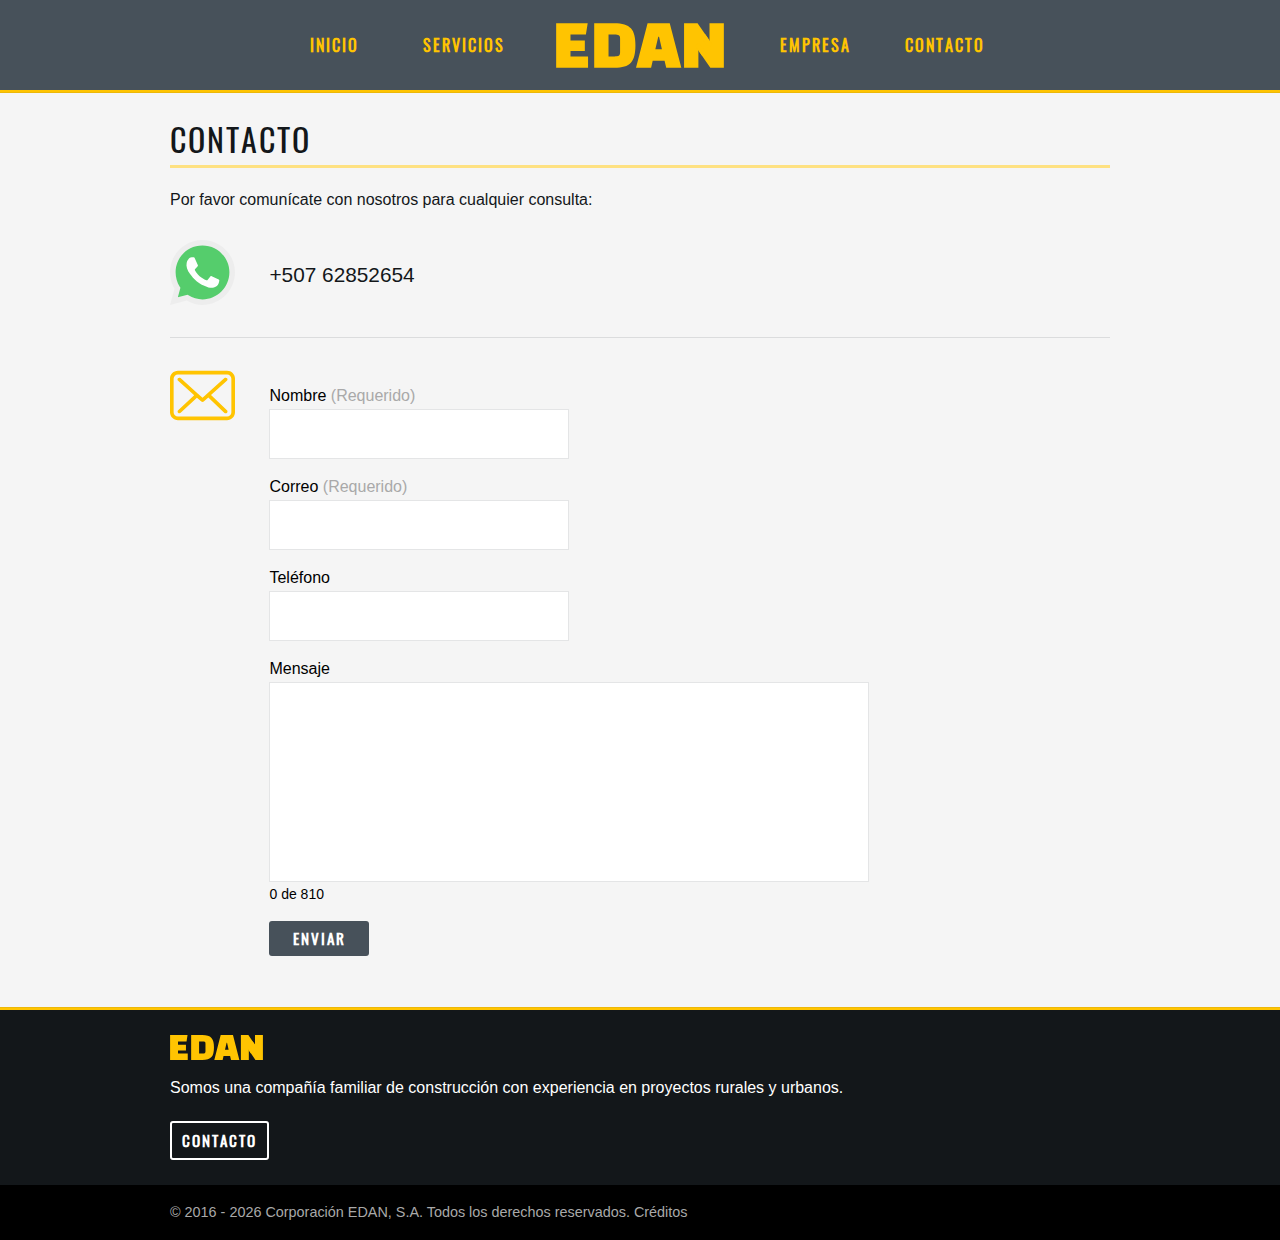
<file: pages/contact.html>
<!DOCTYPE html>
<html lang="en-US">
  <head>
    <meta charset="utf-8">
    <meta 
        name="msapplication-TileColor" 
        content="#47515a">
    <meta 
        name="theme-color" 
        content="#47515a">
    <link 
        rel="apple-touch-icon" 
        sizes="180x180" 
        href="../apple-touch-icon.png">
    <link 
        rel="icon" 
        type="image/png" 
        sizes="32x32" 
        href="../favicon-32x32.png">
    <link 
        rel="icon" 
        type="image/png" 
        sizes="16x16" 
        href="../favicon-16x16.png">
    <link 
        rel="manifest" 
        href="../site.webmanifest">
    <link 
        rel="mask-icon" 
        href="../safari-pinned-tab.svg" color="#47515a">
    <link 
        rel="stylesheet" 
        href="../stylesheets/reset.css">
    <link 
        rel="stylesheet" 
        href="../stylesheets/main.css">
    <link 
        rel="stylesheet" 
        href="../stylesheets/others/classy-blockquotes.css">
    <script 
        defer 
        src="../scripts/main.js">
    </script>
    <title>Grupo EDAN - Contacto</title>
  </head>
  <body>
    <div class="main">
      <header>
        <button class="top">&#10094;</button>
        <div class="container">
          <div class="nav">
            <a class="nav-item" href="../index.html">INICIO</a>
            <a class="nav-item" href="services.html">SERVICIOS</a>
          </div>
          <a href="../index.html">
            <img 
                class="logo" 
                src="../media/logo.svg" 
                alt="EDAN Logo">
          </a>
          <div class="nav">
            <a class="nav-item" href="about.html">EMPRESA</a>
            <a class="nav-item" href="contact.html">CONTACTO</a>
          </div>
        </div>
        <div class="separator"></div>
      </header>
      <div class="content">
        <div class="container">
          <h1 class="page-header">Contacto</h1>
          <p class="content-text">Por favor comunícate con nosotros para cualquier consulta:</p>
          <div class="whatsapp">
            <img 
                class="contact-icon"
                src="../media/whatsapp.svg" 
                alt="WhatsApp Icon">
            <a 
                class="phone"
                href="tel:+50762852654">
                +507 62852654
            </a>
          </div>
          <div class="separator"></div>
          <div class="email">
            <img 
                class="contact-icon"
                src="../media/email.svg" 
                alt="WhatsApp Icon">
            <form
                id="contact-form"
                action="https://formcarry.com/s/0KL6OYeiAQN"
                method="POST"
                accept-charset="UTF-8"
                novalidate
                autocomplete="off">
              <input 
                  class="hidden"
                  type="text" 
                  name="_gotcha">
              <label class="field" for="name">Nombre 
                <span class="required">(Requerido)</span>
              </label>
              <input
                  id="name"
                  type="text" 
                  name="name"
                  required>
              <label></label>
              <label class="field" for="email">Correo 
                <span class="required">(Requerido)</span>
              </label>
              <input
                  id="email"
                  type="email" 
                  name="email"
                  required>
              <label></label>
              <label class="field" for="phone">Teléfono</label>
              <input
                  id="phone"
                  type="text" 
                  name="phone">
              <label class="field" for="msg">Mensaje</label>
              <textarea 
                  id="msg"
                  form="contact-form"
                  name="msg"
                  maxlength="810"></textarea>
              <p class="limit">
                <span class="chars">0</span> de <span class="max"></span>
              </p>
              <button type="submit">ENVIAR</button>
            </form>
          </div>
        </div>  
      </div>
      <footer class="bottom">
        <div class="separator"></div>
        <div class="map">
          <div class="container">
            <img 
                class="logo" 
                src="../media/logo.svg" 
                alt="EDAN Logo">
            <p>Somos una compañía familiar de construcción con experiencia en proyectos rurales y urbanos.</p>
            <a class="contact" href="contact.html">CONTACTO</a>
          </div>
        </div>
        <div class="copyright">
          <div class="container">
            <p>© 2016 - <span class="year"></span> Corporación EDAN, S.A. Todos los derechos reservados.
                <a 
                    class="credits" 
                    href="credits.html">
                    Créditos
                </a>
            </p>
          </div>
        </div>
      </footer>
    </div>
  </body>
</html>
</file>
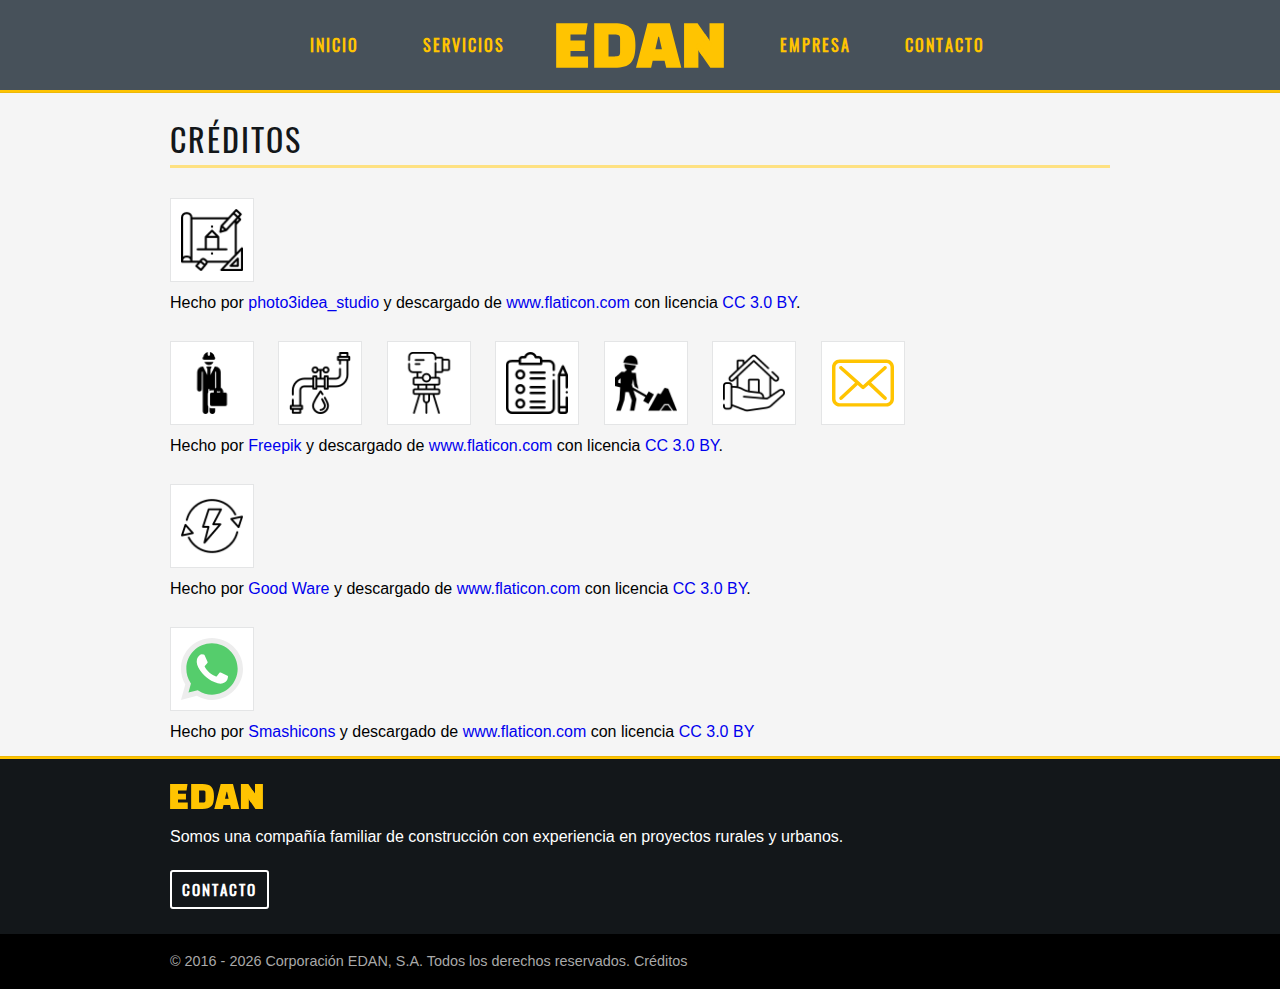
<file: pages/credits.html>
<!DOCTYPE html>
<html lang="en-US">
  <head>
    <meta charset="utf-8">
    <meta 
        name="msapplication-TileColor" 
        content="#47515a">
    <meta 
        name="theme-color" 
        content="#47515a">
    <link 
        rel="apple-touch-icon" 
        sizes="180x180" 
        href="../apple-touch-icon.png">
    <link 
        rel="icon" 
        type="image/png" 
        sizes="32x32" 
        href="../favicon-32x32.png">
    <link 
        rel="icon" 
        type="image/png" 
        sizes="16x16" 
        href="../favicon-16x16.png">
    <link 
        rel="manifest" 
        href="../site.webmanifest">
    <link 
        rel="mask-icon" 
        href="../safari-pinned-tab.svg" color="#47515a">
    <link 
        rel="stylesheet" 
        href="../stylesheets/reset.css">
    <link 
        rel="stylesheet" 
        href="../stylesheets/main.css">
    <link 
        rel="stylesheet" 
        href="../stylesheets/others/classy-blockquotes.css">
    <script 
        defer 
        src="../scripts/main.js">
    </script>
    <title>Grupo EDAN - Créditos</title>
  </head>
  <body>
    <div class="main">
      <button class="top">&#10094;</button>
      <header>
        <div class="container">
          <div class="nav">
            <a class="nav-item" href="../index.html">INICIO</a>
            <a class="nav-item" href="services.html">SERVICIOS</a>
          </div>
          <a href="../index.html">
            <img 
                class="logo" 
                src="../media/logo.svg" 
                alt="EDAN Logo">
          </a>
          <div class="nav">
            <a class="nav-item" href="about.html">EMPRESA</a>
            <a class="nav-item" href="contact.html">CONTACTO</a>
          </div>
        </div>
        <div class="separator"></div>
      </header>
      <div class="content">
        <div class="container">
          <h1 class="page-header">Créditos</h1>
          <div class="icons">
            <img 
                class="credits-icon"
                src="../media/services/architecture.png" 
                alt="Architecture Icon">
          </div>
          <div class="attribution">Hecho por <a href="https://www.flaticon.com/authors/photo3idea-studio" title="photo3idea_studio">photo3idea_studio</a> y descargado de <a href="https://www.flaticon.com/" title="Flaticon">www.flaticon.com</a> con licencia <a href="http://creativecommons.org/licenses/by/3.0/" title="Creative Commons BY 3.0" target="_blank">CC 3.0 BY</a>.
          </div>
          <div class="icons">
            <img 
                class="credits-icon"
                src="../media/services/engineering.png" 
                alt="Engineering Icon">
            <img 
                class="credits-icon"
                src="../media/services/plumbing.png" 
                alt="Plumbing Icon">
            <img 
                class="credits-icon"
                src="../media/services/topography.png" 
                alt="Topography Icon">
            <img 
                class="credits-icon"
                src="../media/services/study.png" 
                alt="Study Icon">
            <img 
                class="credits-icon"
                src="../media/services/construction.png" 
                alt="Construction Icon">
            <img 
                class="credits-icon"
                src="../media/services/real-estate.png" 
                alt="Real Estate Icon">
            <img 
                class="credits-icon"
                src="../media/email.svg" 
                alt="Email Icon">
          </div>
          <div class="attribution">Hecho por <a href="http://www.freepik.com" title="Freepik">Freepik</a> y descargado de <a href="https://www.flaticon.com/" title="Flaticon">www.flaticon.com</a> con licencia <a href="http://creativecommons.org/licenses/by/3.0/" title="Creative Commons BY 3.0" target="_blank">CC 3.0 BY</a>.
          </div>
          <div class="icons">
            <img 
                class="credits-icon"
                src="../media/services/electricity.png" 
                alt="Electricity Icon">
          </div>
          <div class="attribution">Hecho por <a href="https://www.flaticon.com/authors/good-ware" title="Good Ware">Good Ware</a> y descargado de <a href="https://www.flaticon.com/" title="Flaticon">www.flaticon.com</a> con licencia <a href="http://creativecommons.org/licenses/by/3.0/" title="Creative Commons BY 3.0" target="_blank">CC 3.0 BY</a>.
          </div>
          <div class="icons">
            <img 
                class="credits-icon"
                src="../media/whatsapp.svg" 
                alt="WhatsApp Icon">
          </div>
          <div class="attribution">Hecho por <a href="https://www.flaticon.com/authors/smashicons" title="Smashicons">Smashicons</a> y descargado de <a href="https://www.flaticon.com/" title="Flaticon">www.flaticon.com</a> con licencia <a href="http://creativecommons.org/licenses/by/3.0/" title="Creative Commons BY 3.0" target="_blank">CC 3.0 BY</a>
          </div>
        </div>  
      </div>
      <footer class="bottom">
        <div class="separator"></div>
        <div class="map">
          <div class="container">
            <img 
                class="logo" 
                src="../media/logo.svg" 
                alt="EDAN Logo">
            <p>Somos una compañía familiar de construcción con experiencia en proyectos rurales y urbanos.</p>
            <a class="contact" href="contact.html">CONTACTO</a>
          </div>
        </div>
        <div class="copyright">
          <div class="container">
            <p>© 2016 - <span class="year"></span> Corporación EDAN, S.A. Todos los derechos reservados.
                <a 
                    class="credits" 
                    href="credits.html">
                    Créditos
                </a>
            </p>
          </div>
        </div>
      </footer>
    </div>
  </body>
</html>
</file>
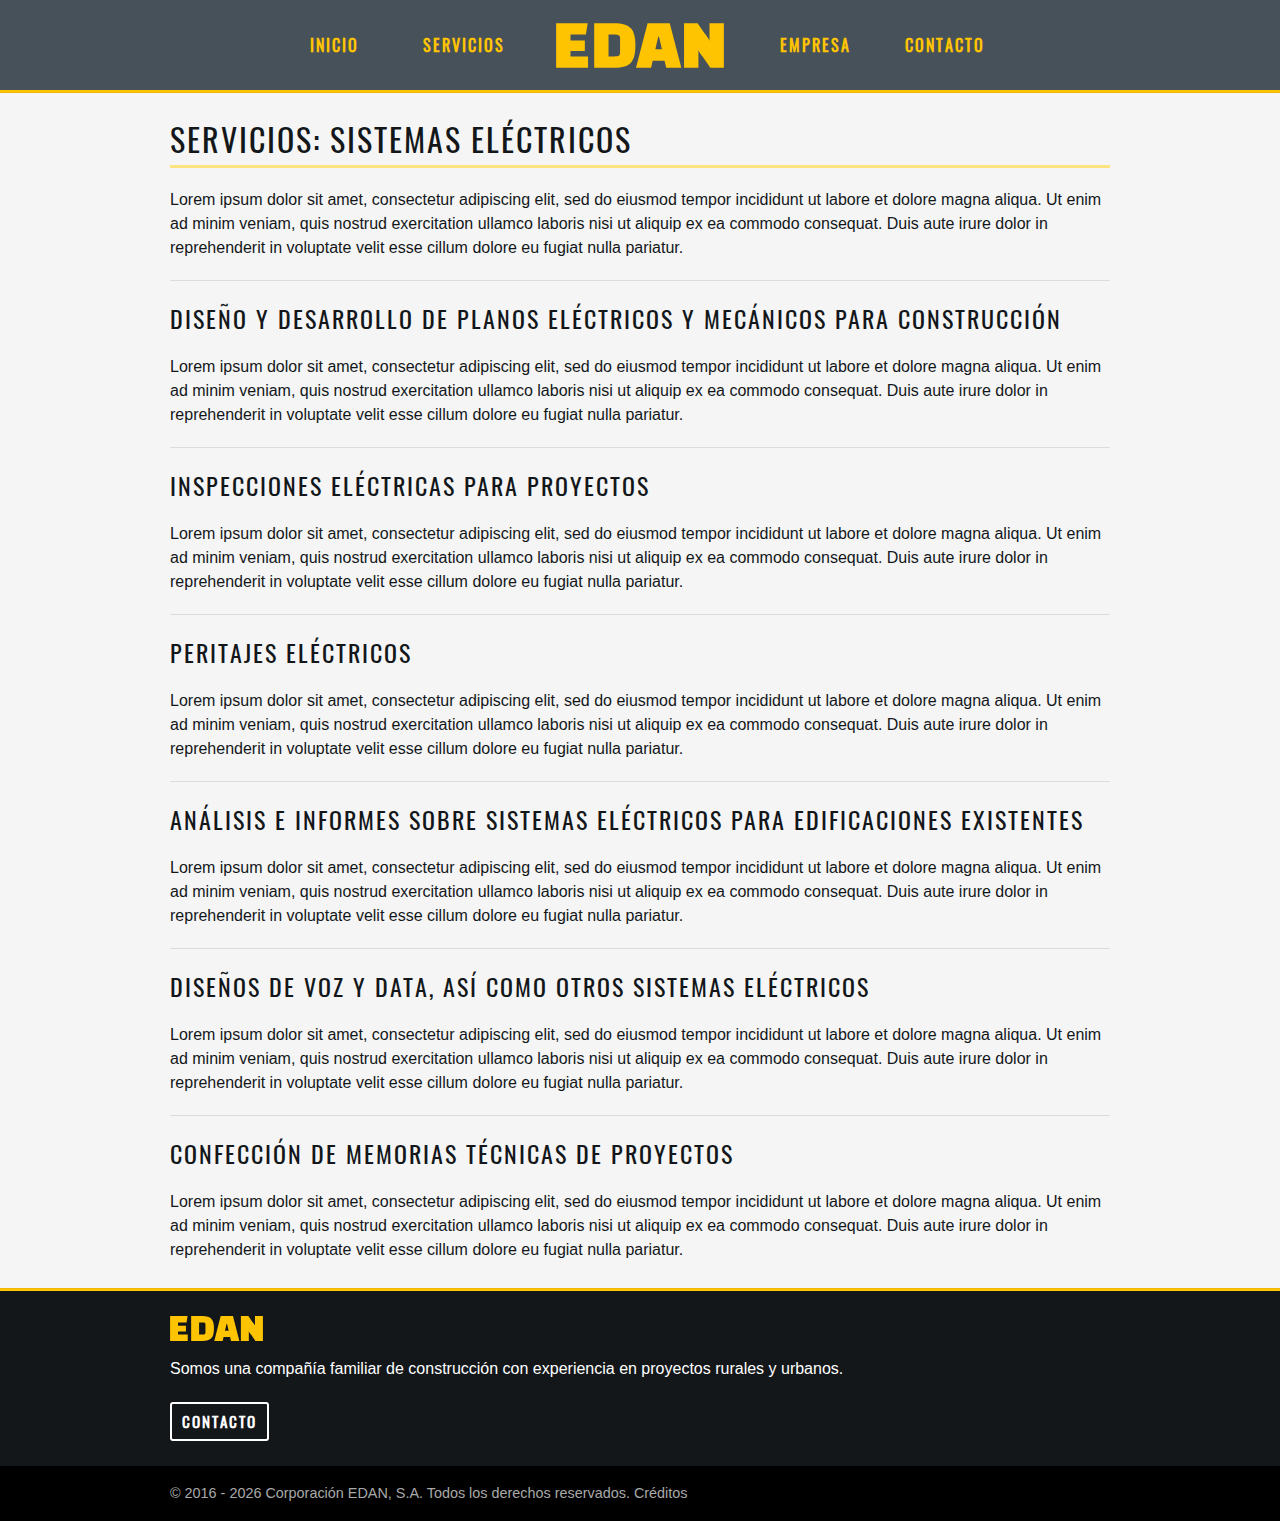
<file: pages/electricity.html>
<!DOCTYPE html>
<html lang="en-US">
  <head>
    <meta charset="utf-8">
    <meta 
        name="msapplication-TileColor" 
        content="#47515a">
    <meta 
        name="theme-color" 
        content="#47515a">
    <link 
        rel="apple-touch-icon" 
        sizes="180x180" 
        href="../apple-touch-icon.png">
    <link 
        rel="icon" 
        type="image/png" 
        sizes="32x32" 
        href="../favicon-32x32.png">
    <link 
        rel="icon" 
        type="image/png" 
        sizes="16x16" 
        href="../favicon-16x16.png">
    <link 
        rel="manifest" 
        href="../site.webmanifest">
    <link 
        rel="mask-icon" 
        href="../safari-pinned-tab.svg" color="#47515a">
    <link 
        rel="stylesheet" 
        href="../stylesheets/reset.css">
    <link 
        rel="stylesheet" 
        href="../stylesheets/main.css">
    <link 
        rel="stylesheet" 
        href="../stylesheets/others/classy-blockquotes.css">
    <script 
        defer 
        src="../scripts/main.js">
    </script>
    <title>Grupo EDAN - Sistemas Eléctricos</title>
  </head>
  <body>
    <div class="main">
      <button class="top">&#10094;</button>
      <header>
        <div class="container">
          <div class="nav">
            <a class="nav-item" href="../index.html">INICIO</a>
            <a class="nav-item" href="services.html">SERVICIOS</a>
          </div>
          <a href="../index.html">
            <img 
                class="logo" 
                src="../media/logo.svg" 
                alt="EDAN Logo">
          </a>
          <div class="nav">
            <a class="nav-item" href="about.html">EMPRESA</a>
            <a class="nav-item" href="contact.html">CONTACTO</a>
          </div>
        </div>
        <div class="separator"></div>
      </header>
      <div class="content">
        <div class="container">
          <h1 class="page-header">Servicios: Sistemas Eléctricos</h1>
          <p class="content-text">
            Lorem ipsum dolor sit amet, consectetur adipiscing elit, sed do eiusmod tempor incididunt ut labore et dolore magna aliqua. Ut enim ad minim veniam, quis nostrud exercitation ullamco laboris nisi ut aliquip ex ea commodo consequat. Duis aute irure dolor in reprehenderit in voluptate velit esse cillum dolore eu fugiat nulla pariatur.
          </p>
          <div class="separator"></div>
          <h2 class="content-header">
            Diseño y desarrollo de planos eléctricos y mecánicos para construcción
          </h2>
          <p class="content-text">
            Lorem ipsum dolor sit amet, consectetur adipiscing elit, sed do eiusmod tempor incididunt ut labore et dolore magna aliqua. Ut enim ad minim veniam, quis nostrud exercitation ullamco laboris nisi ut aliquip ex ea commodo consequat. Duis aute irure dolor in reprehenderit in voluptate velit esse cillum dolore eu fugiat nulla pariatur.
          </p>
          <div class="separator"></div>
          <h2 class="content-header">
            Inspecciones eléctricas para proyectos
          </h2>
          <p class="content-text">
            Lorem ipsum dolor sit amet, consectetur adipiscing elit, sed do eiusmod tempor incididunt ut labore et dolore magna aliqua. Ut enim ad minim veniam, quis nostrud exercitation ullamco laboris nisi ut aliquip ex ea commodo consequat. Duis aute irure dolor in reprehenderit in voluptate velit esse cillum dolore eu fugiat nulla pariatur.
          </p>
          <div class="separator"></div>
          <h2 class="content-header">
            Peritajes eléctricos
          </h2>
          <p class="content-text">
            Lorem ipsum dolor sit amet, consectetur adipiscing elit, sed do eiusmod tempor incididunt ut labore et dolore magna aliqua. Ut enim ad minim veniam, quis nostrud exercitation ullamco laboris nisi ut aliquip ex ea commodo consequat. Duis aute irure dolor in reprehenderit in voluptate velit esse cillum dolore eu fugiat nulla pariatur.
          </p>
          <div class="separator"></div>
          <h2 class="content-header">
            Análisis e informes sobre sistemas eléctricos para edificaciones existentes
          </h2>
          <p class="content-text">
            Lorem ipsum dolor sit amet, consectetur adipiscing elit, sed do eiusmod tempor incididunt ut labore et dolore magna aliqua. Ut enim ad minim veniam, quis nostrud exercitation ullamco laboris nisi ut aliquip ex ea commodo consequat. Duis aute irure dolor in reprehenderit in voluptate velit esse cillum dolore eu fugiat nulla pariatur.
          </p>
          <div class="separator"></div>
          <h2 class="content-header">
            Diseños de voz y data, así como otros sistemas eléctricos
          </h2>
          <p class="content-text">
            Lorem ipsum dolor sit amet, consectetur adipiscing elit, sed do eiusmod tempor incididunt ut labore et dolore magna aliqua. Ut enim ad minim veniam, quis nostrud exercitation ullamco laboris nisi ut aliquip ex ea commodo consequat. Duis aute irure dolor in reprehenderit in voluptate velit esse cillum dolore eu fugiat nulla pariatur.
          </p>
          <div class="separator"></div>
          <h2 class="content-header">
            Confección de memorias técnicas de proyectos
          </h2>
          <p class="content-text">
            Lorem ipsum dolor sit amet, consectetur adipiscing elit, sed do eiusmod tempor incididunt ut labore et dolore magna aliqua. Ut enim ad minim veniam, quis nostrud exercitation ullamco laboris nisi ut aliquip ex ea commodo consequat. Duis aute irure dolor in reprehenderit in voluptate velit esse cillum dolore eu fugiat nulla pariatur.
          </p>
        </div>  
      </div>
      <footer class="bottom">
        <div class="separator"></div>
        <div class="map">
          <div class="container">
            <img 
                class="logo" 
                src="../media/logo.svg" 
                alt="EDAN Logo">
            <p>Somos una compañía familiar de construcción con experiencia en proyectos rurales y urbanos.</p>
            <a class="contact" href="contact.html">CONTACTO</a>
          </div>
        </div>
        <div class="copyright">
          <div class="container">
            <p>© 2016 - <span class="year"></span> Corporación EDAN, S.A. Todos los derechos reservados.
                <a 
                    class="credits" 
                    href="credits.html">
                    Créditos
                </a>
            </p>
          </div>
        </div>
      </footer>
    </div>
  </body>
</html>
</file>
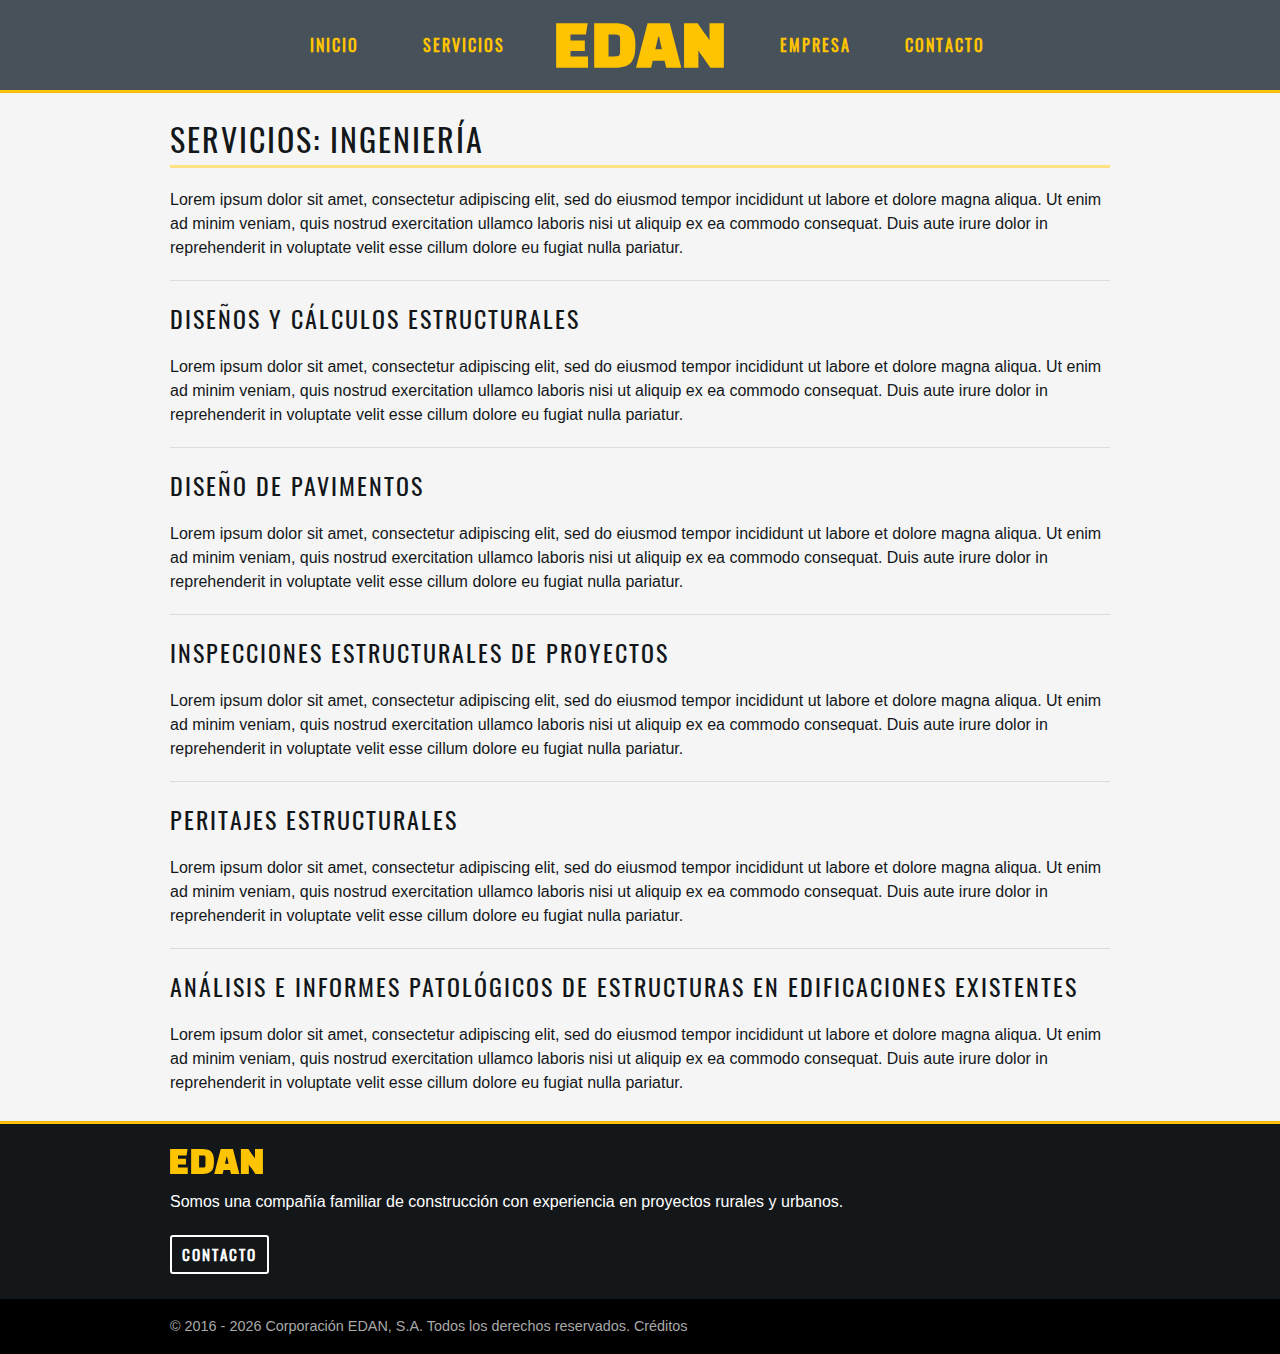
<file: pages/engineering.html>
<!DOCTYPE html>
<html lang="en-US">
  <head>
    <meta charset="utf-8">
    <meta 
        name="msapplication-TileColor" 
        content="#47515a">
    <meta 
        name="theme-color" 
        content="#47515a">
    <link 
        rel="apple-touch-icon" 
        sizes="180x180" 
        href="../apple-touch-icon.png">
    <link 
        rel="icon" 
        type="image/png" 
        sizes="32x32" 
        href="../favicon-32x32.png">
    <link 
        rel="icon" 
        type="image/png" 
        sizes="16x16" 
        href="../favicon-16x16.png">
    <link 
        rel="manifest" 
        href="../site.webmanifest">
    <link 
        rel="mask-icon" 
        href="../safari-pinned-tab.svg" color="#47515a">
    <link 
        rel="stylesheet" 
        href="../stylesheets/reset.css">
    <link 
        rel="stylesheet" 
        href="../stylesheets/main.css">
    <link 
        rel="stylesheet" 
        href="../stylesheets/others/classy-blockquotes.css">
    <script 
        defer 
        src="../scripts/main.js">
    </script>
    <title>Grupo EDAN - Ingeniería</title>
  </head>
  <body>
    <div class="main">
      <button class="top">&#10094;</button>
      <header>
        <div class="container">
          <div class="nav">
            <a class="nav-item" href="../index.html">INICIO</a>
            <a class="nav-item" href="services.html">SERVICIOS</a>
          </div>
          <a href="../index.html">
            <img 
                class="logo" 
                src="../media/logo.svg" 
                alt="EDAN Logo">
          </a>
          <div class="nav">
            <a class="nav-item" href="about.html">EMPRESA</a>
            <a class="nav-item" href="contact.html">CONTACTO</a>
          </div>
        </div>
        <div class="separator"></div>
      </header>
      <div class="content">
        <div class="container">
          <h1 class="page-header">Servicios: Ingeniería</h1>
          <p class="content-text">
            Lorem ipsum dolor sit amet, consectetur adipiscing elit, sed do eiusmod tempor incididunt ut labore et dolore magna aliqua. Ut enim ad minim veniam, quis nostrud exercitation ullamco laboris nisi ut aliquip ex ea commodo consequat. Duis aute irure dolor in reprehenderit in voluptate velit esse cillum dolore eu fugiat nulla pariatur.
          </p>
          <div class="separator"></div>
          <h2 class="content-header">
            Diseños y cálculos estructurales
          </h2>
          <p class="content-text">
            Lorem ipsum dolor sit amet, consectetur adipiscing elit, sed do eiusmod tempor incididunt ut labore et dolore magna aliqua. Ut enim ad minim veniam, quis nostrud exercitation ullamco laboris nisi ut aliquip ex ea commodo consequat. Duis aute irure dolor in reprehenderit in voluptate velit esse cillum dolore eu fugiat nulla pariatur.
          </p>
          <div class="separator"></div>
          <h2 class="content-header">
            Diseño de pavimentos
          </h2>
          <p class="content-text">
            Lorem ipsum dolor sit amet, consectetur adipiscing elit, sed do eiusmod tempor incididunt ut labore et dolore magna aliqua. Ut enim ad minim veniam, quis nostrud exercitation ullamco laboris nisi ut aliquip ex ea commodo consequat. Duis aute irure dolor in reprehenderit in voluptate velit esse cillum dolore eu fugiat nulla pariatur.
          </p>
          <div class="separator"></div>
          <h2 class="content-header">
            Inspecciones estructurales de proyectos
          </h2>
          <p class="content-text">
            Lorem ipsum dolor sit amet, consectetur adipiscing elit, sed do eiusmod tempor incididunt ut labore et dolore magna aliqua. Ut enim ad minim veniam, quis nostrud exercitation ullamco laboris nisi ut aliquip ex ea commodo consequat. Duis aute irure dolor in reprehenderit in voluptate velit esse cillum dolore eu fugiat nulla pariatur.
          </p>
          <div class="separator"></div>
          <h2 class="content-header">
            Peritajes estructurales
          </h2>
          <p class="content-text">
            Lorem ipsum dolor sit amet, consectetur adipiscing elit, sed do eiusmod tempor incididunt ut labore et dolore magna aliqua. Ut enim ad minim veniam, quis nostrud exercitation ullamco laboris nisi ut aliquip ex ea commodo consequat. Duis aute irure dolor in reprehenderit in voluptate velit esse cillum dolore eu fugiat nulla pariatur.
          </p>
          <div class="separator"></div>
          <h2 class="content-header">
            Análisis e informes patológicos de estructuras en edificaciones existentes
          </h2>
          <p class="content-text">
            Lorem ipsum dolor sit amet, consectetur adipiscing elit, sed do eiusmod tempor incididunt ut labore et dolore magna aliqua. Ut enim ad minim veniam, quis nostrud exercitation ullamco laboris nisi ut aliquip ex ea commodo consequat. Duis aute irure dolor in reprehenderit in voluptate velit esse cillum dolore eu fugiat nulla pariatur.
          </p>
        </div>  
      </div>
      <footer class="bottom">
        <div class="separator"></div>
        <div class="map">
          <div class="container">
            <img 
                class="logo" 
                src="../media/logo.svg" 
                alt="EDAN Logo">
            <p>Somos una compañía familiar de construcción con experiencia en proyectos rurales y urbanos.</p>
            <a class="contact" href="contact.html">CONTACTO</a>
          </div>
        </div>
        <div class="copyright">
          <div class="container">
            <p>© 2016 - <span class="year"></span> Corporación EDAN, S.A. Todos los derechos reservados.
                <a 
                    class="credits" 
                    href="credits.html">
                    Créditos
                </a>
            </p>
          </div>
        </div>
      </footer>
    </div>
  </body>
</html>
</file>
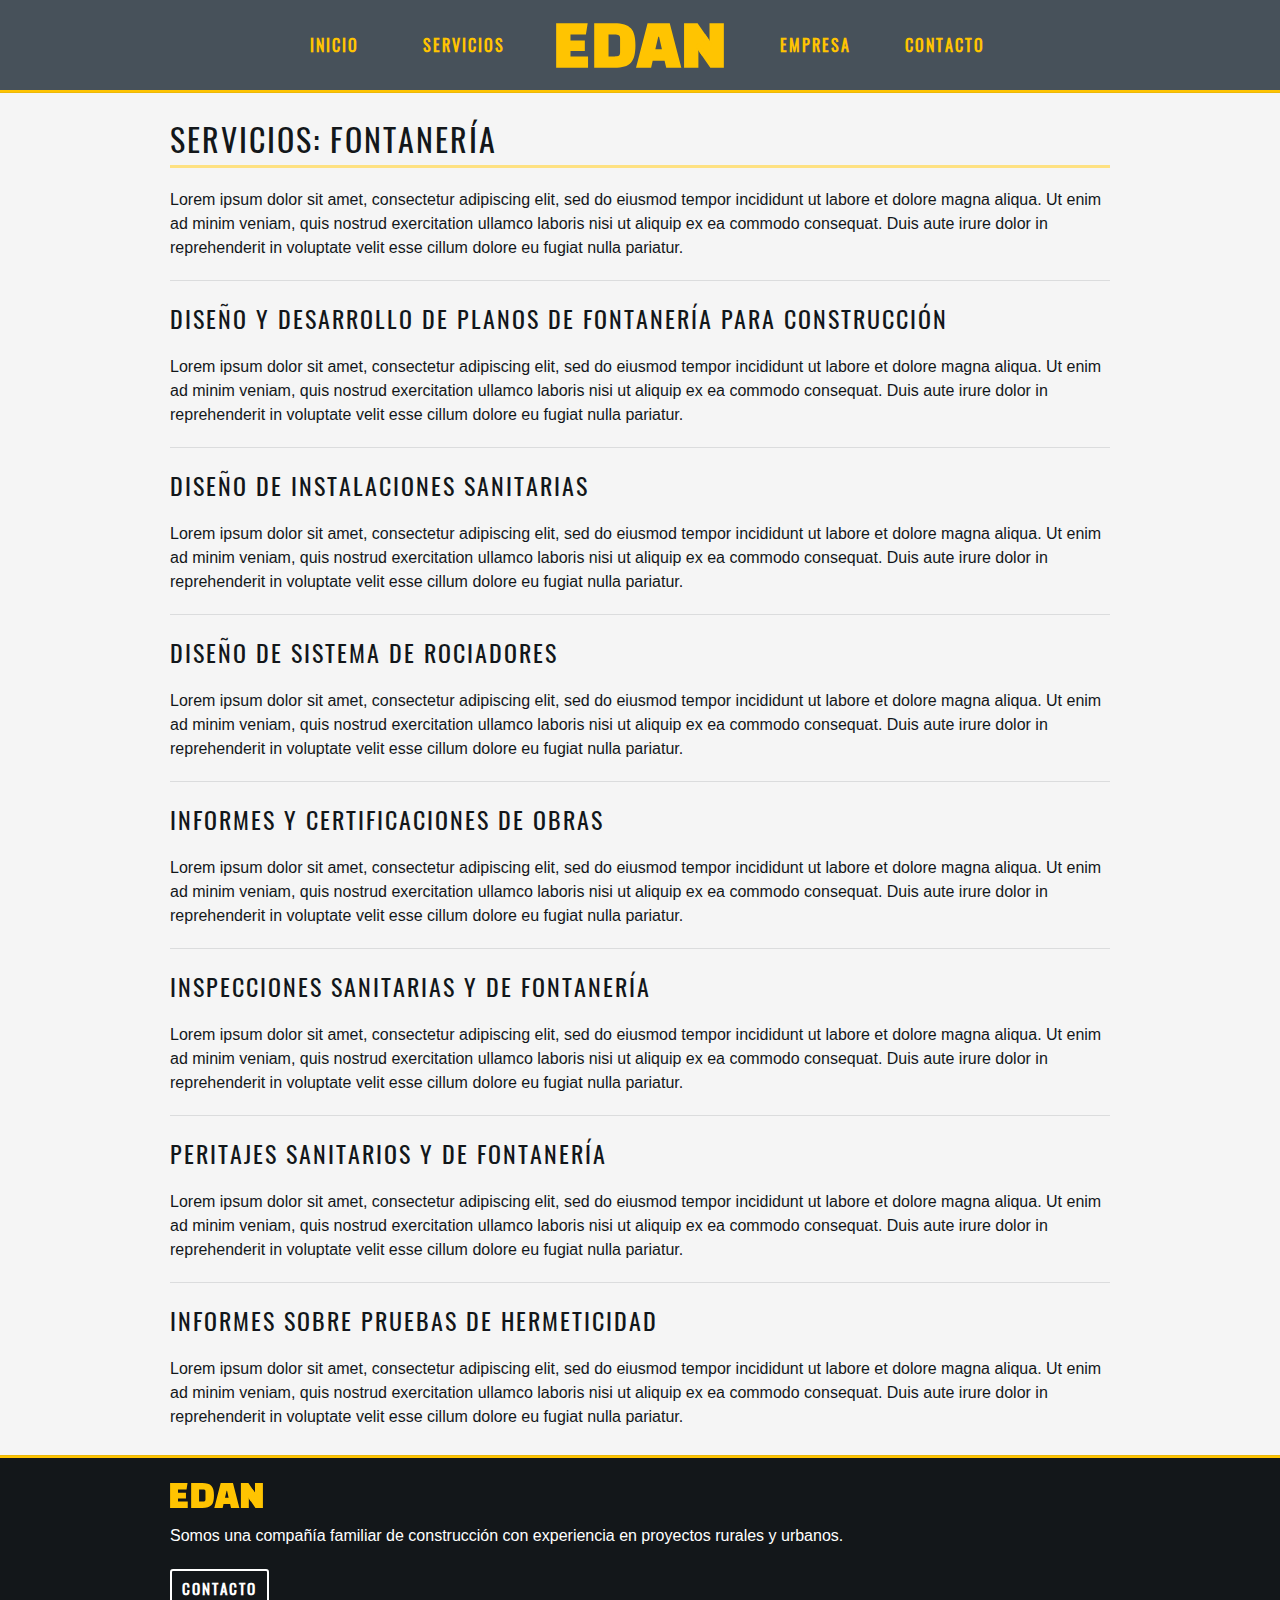
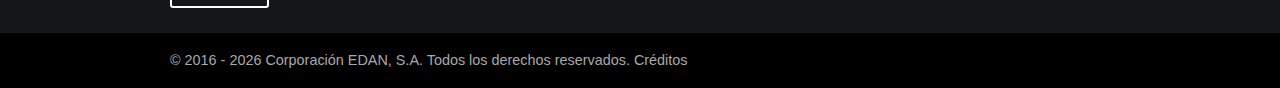
<file: pages/plumbing.html>
<!DOCTYPE html>
<html lang="en-US">
  <head>
    <meta charset="utf-8">
    <meta 
        name="msapplication-TileColor" 
        content="#47515a">
    <meta 
        name="theme-color" 
        content="#47515a">
    <link 
        rel="apple-touch-icon" 
        sizes="180x180" 
        href="../apple-touch-icon.png">
    <link 
        rel="icon" 
        type="image/png" 
        sizes="32x32" 
        href="../favicon-32x32.png">
    <link 
        rel="icon" 
        type="image/png" 
        sizes="16x16" 
        href="../favicon-16x16.png">
    <link 
        rel="manifest" 
        href="../site.webmanifest">
    <link 
        rel="mask-icon" 
        href="../safari-pinned-tab.svg" color="#47515a">
    <link 
        rel="stylesheet" 
        href="../stylesheets/reset.css">
    <link 
        rel="stylesheet" 
        href="../stylesheets/main.css">
    <link 
        rel="stylesheet" 
        href="../stylesheets/others/classy-blockquotes.css">
    <script 
        defer 
        src="../scripts/main.js">
    </script>
    <title>Grupo EDAN - Fontanería</title>
  </head>
  <body>
    <div class="main">
      <button class="top">&#10094;</button>
      <header>
        <div class="container">
          <div class="nav">
            <a class="nav-item" href="../index.html">INICIO</a>
            <a class="nav-item" href="services.html">SERVICIOS</a>
          </div>
          <a href="../index.html">
            <img 
                class="logo" 
                src="../media/logo.svg" 
                alt="EDAN Logo">
          </a>
          <div class="nav">
            <a class="nav-item" href="about.html">EMPRESA</a>
            <a class="nav-item" href="contact.html">CONTACTO</a>
          </div>
        </div>
        <div class="separator"></div>
      </header>
      <div class="content">
        <div class="container">
          <h1 class="page-header">Servicios: Fontanería</h1>
          <p class="content-text">
            Lorem ipsum dolor sit amet, consectetur adipiscing elit, sed do eiusmod tempor incididunt ut labore et dolore magna aliqua. Ut enim ad minim veniam, quis nostrud exercitation ullamco laboris nisi ut aliquip ex ea commodo consequat. Duis aute irure dolor in reprehenderit in voluptate velit esse cillum dolore eu fugiat nulla pariatur.
          </p>
          <div class="separator"></div>
          <h2 class="content-header">
            Diseño y desarrollo de planos de fontanería para construcción
          </h2>
          <p class="content-text">
            Lorem ipsum dolor sit amet, consectetur adipiscing elit, sed do eiusmod tempor incididunt ut labore et dolore magna aliqua. Ut enim ad minim veniam, quis nostrud exercitation ullamco laboris nisi ut aliquip ex ea commodo consequat. Duis aute irure dolor in reprehenderit in voluptate velit esse cillum dolore eu fugiat nulla pariatur.
          </p>
          <div class="separator"></div>
          <h2 class="content-header">
            Diseño de instalaciones sanitarias
          </h2>
          <p class="content-text">
            Lorem ipsum dolor sit amet, consectetur adipiscing elit, sed do eiusmod tempor incididunt ut labore et dolore magna aliqua. Ut enim ad minim veniam, quis nostrud exercitation ullamco laboris nisi ut aliquip ex ea commodo consequat. Duis aute irure dolor in reprehenderit in voluptate velit esse cillum dolore eu fugiat nulla pariatur.
          </p>
          <div class="separator"></div>
          <h2 class="content-header">
            Diseño de sistema de rociadores
          </h2>
          <p class="content-text">
            Lorem ipsum dolor sit amet, consectetur adipiscing elit, sed do eiusmod tempor incididunt ut labore et dolore magna aliqua. Ut enim ad minim veniam, quis nostrud exercitation ullamco laboris nisi ut aliquip ex ea commodo consequat. Duis aute irure dolor in reprehenderit in voluptate velit esse cillum dolore eu fugiat nulla pariatur.
          </p>
          <div class="separator"></div>
          <h2 class="content-header">
            Informes y certificaciones de obras
          </h2>
          <p class="content-text">
            Lorem ipsum dolor sit amet, consectetur adipiscing elit, sed do eiusmod tempor incididunt ut labore et dolore magna aliqua. Ut enim ad minim veniam, quis nostrud exercitation ullamco laboris nisi ut aliquip ex ea commodo consequat. Duis aute irure dolor in reprehenderit in voluptate velit esse cillum dolore eu fugiat nulla pariatur.
          </p>
          <div class="separator"></div>
          <h2 class="content-header">
            Inspecciones sanitarias y de fontanería
          </h2>
          <p class="content-text">
            Lorem ipsum dolor sit amet, consectetur adipiscing elit, sed do eiusmod tempor incididunt ut labore et dolore magna aliqua. Ut enim ad minim veniam, quis nostrud exercitation ullamco laboris nisi ut aliquip ex ea commodo consequat. Duis aute irure dolor in reprehenderit in voluptate velit esse cillum dolore eu fugiat nulla pariatur.
          </p>
          <div class="separator"></div>
          <h2 class="content-header">
            Peritajes sanitarios y de fontanería
          </h2>
          <p class="content-text">
            Lorem ipsum dolor sit amet, consectetur adipiscing elit, sed do eiusmod tempor incididunt ut labore et dolore magna aliqua. Ut enim ad minim veniam, quis nostrud exercitation ullamco laboris nisi ut aliquip ex ea commodo consequat. Duis aute irure dolor in reprehenderit in voluptate velit esse cillum dolore eu fugiat nulla pariatur.
          </p>
          <div class="separator"></div>
          <h2 class="content-header">
            Informes sobre pruebas de hermeticidad
          </h2>
          <p class="content-text">
            Lorem ipsum dolor sit amet, consectetur adipiscing elit, sed do eiusmod tempor incididunt ut labore et dolore magna aliqua. Ut enim ad minim veniam, quis nostrud exercitation ullamco laboris nisi ut aliquip ex ea commodo consequat. Duis aute irure dolor in reprehenderit in voluptate velit esse cillum dolore eu fugiat nulla pariatur.
          </p>
        </div>  
      </div>
      <footer class="bottom">
        <div class="separator"></div>
        <div class="map">
          <div class="container">
            <img 
                class="logo" 
                src="../media/logo.svg" 
                alt="EDAN Logo">
            <p>Somos una compañía familiar de construcción con experiencia en proyectos rurales y urbanos.</p>
            <a class="contact" href="contact.html">CONTACTO</a>
          </div>
        </div>
        <div class="copyright">
          <div class="container">
            <p>© 2016 - <span class="year"></span> Corporación EDAN, S.A. Todos los derechos reservados.
                <a 
                    class="credits" 
                    href="credits.html">
                    Créditos
                </a>
            </p>
          </div>
        </div>
      </footer>
    </div>
  </body>
</html>
</file>
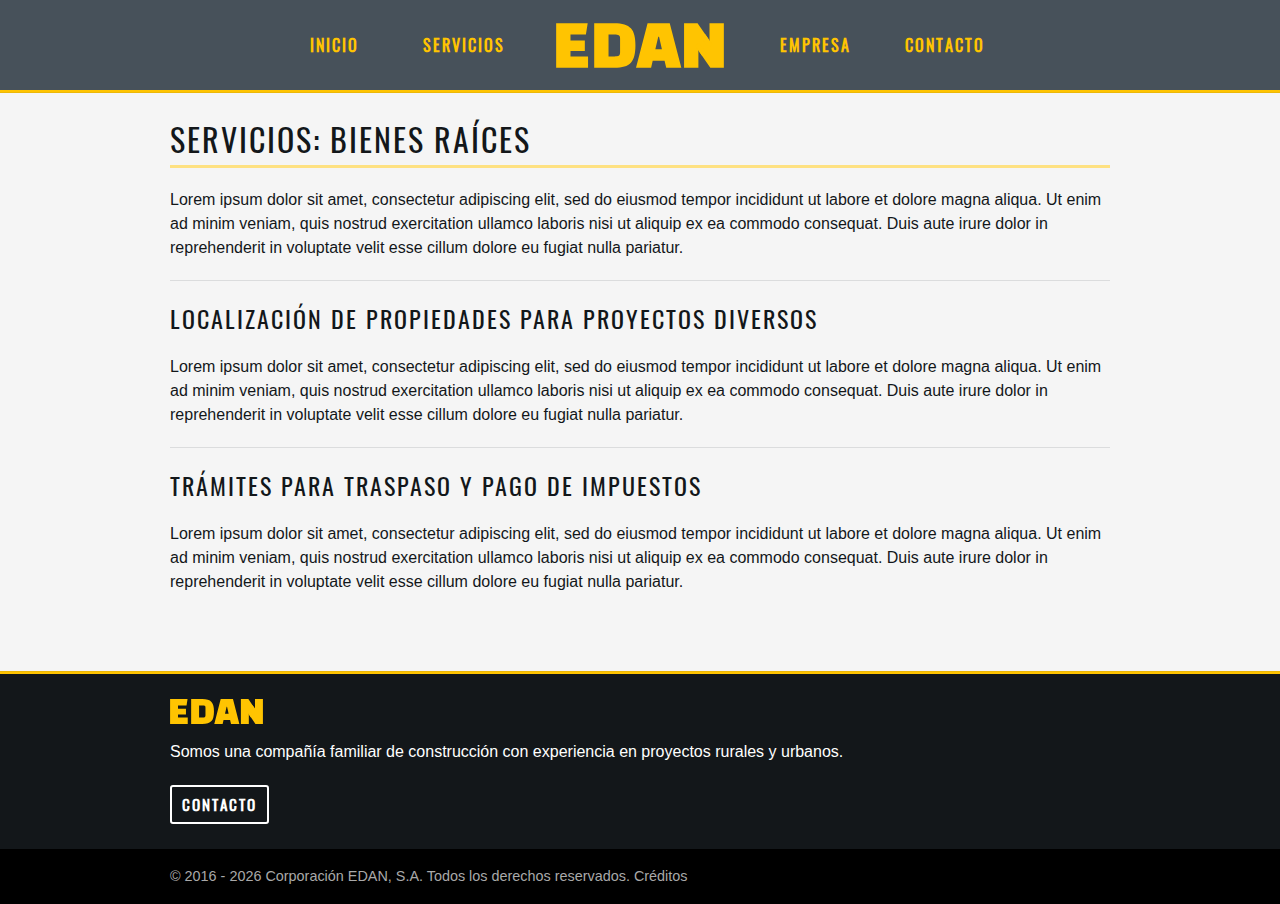
<file: pages/real-estate.html>
<!DOCTYPE html>
<html lang="en-US">
  <head>
    <meta charset="utf-8">
    <meta 
        name="msapplication-TileColor" 
        content="#47515a">
    <meta 
        name="theme-color" 
        content="#47515a">
    <link 
        rel="apple-touch-icon" 
        sizes="180x180" 
        href="../apple-touch-icon.png">
    <link 
        rel="icon" 
        type="image/png" 
        sizes="32x32" 
        href="../favicon-32x32.png">
    <link 
        rel="icon" 
        type="image/png" 
        sizes="16x16" 
        href="../favicon-16x16.png">
    <link 
        rel="manifest" 
        href="../site.webmanifest">
    <link 
        rel="mask-icon" 
        href="../safari-pinned-tab.svg" color="#47515a">
    <link 
        rel="stylesheet" 
        href="../stylesheets/reset.css">
    <link 
        rel="stylesheet" 
        href="../stylesheets/main.css">
    <link 
        rel="stylesheet" 
        href="../stylesheets/others/classy-blockquotes.css">
    <script 
        defer 
        src="../scripts/main.js">
    </script>
    <title>Grupo EDAN - Bienes Raíces</title>
  </head>
  <body>
    <div class="main">
      <button class="top">&#10094;</button>
      <header>
        <div class="container">
          <div class="nav">
            <a class="nav-item" href="../index.html">INICIO</a>
            <a class="nav-item" href="services.html">SERVICIOS</a>
          </div>
          <a href="../index.html">
            <img 
                class="logo" 
                src="../media/logo.svg" 
                alt="EDAN Logo">
          </a>
          <div class="nav">
            <a class="nav-item" href="about.html">EMPRESA</a>
            <a class="nav-item" href="contact.html">CONTACTO</a>
          </div>
        </div>
        <div class="separator"></div>
      </header>
      <div class="content">
        <div class="container">
          <h1 class="page-header">Servicios: Bienes Raíces</h1>
          <p class="content-text">
            Lorem ipsum dolor sit amet, consectetur adipiscing elit, sed do eiusmod tempor incididunt ut labore et dolore magna aliqua. Ut enim ad minim veniam, quis nostrud exercitation ullamco laboris nisi ut aliquip ex ea commodo consequat. Duis aute irure dolor in reprehenderit in voluptate velit esse cillum dolore eu fugiat nulla pariatur.
          </p>
          <div class="separator"></div>
          <h2 class="content-header">
            Localización de propiedades para proyectos diversos
          </h2>
          <p class="content-text">
            Lorem ipsum dolor sit amet, consectetur adipiscing elit, sed do eiusmod tempor incididunt ut labore et dolore magna aliqua. Ut enim ad minim veniam, quis nostrud exercitation ullamco laboris nisi ut aliquip ex ea commodo consequat. Duis aute irure dolor in reprehenderit in voluptate velit esse cillum dolore eu fugiat nulla pariatur.
          </p>
          <div class="separator"></div>
          <h2 class="content-header">
            Trámites para traspaso y pago de impuestos
          </h2>
          <p class="content-text">
            Lorem ipsum dolor sit amet, consectetur adipiscing elit, sed do eiusmod tempor incididunt ut labore et dolore magna aliqua. Ut enim ad minim veniam, quis nostrud exercitation ullamco laboris nisi ut aliquip ex ea commodo consequat. Duis aute irure dolor in reprehenderit in voluptate velit esse cillum dolore eu fugiat nulla pariatur.
          </p>
        </div>  
      </div>
      <footer class="bottom">
        <div class="separator"></div>
        <div class="map">
          <div class="container">
            <img 
                class="logo" 
                src="../media/logo.svg" 
                alt="EDAN Logo">
            <p>Somos una compañía familiar de construcción con experiencia en proyectos rurales y urbanos.</p>
            <a class="contact" href="contact.html">CONTACTO</a>
          </div>
        </div>
        <div class="copyright">
          <div class="container">
            <p>© 2016 - <span class="year"></span> Corporación EDAN, S.A. Todos los derechos reservados.
                <a 
                    class="credits" 
                    href="credits.html">
                    Créditos
                </a>
            </p>
          </div>
        </div>
      </footer>
    </div>
  </body>
</html>
</file>
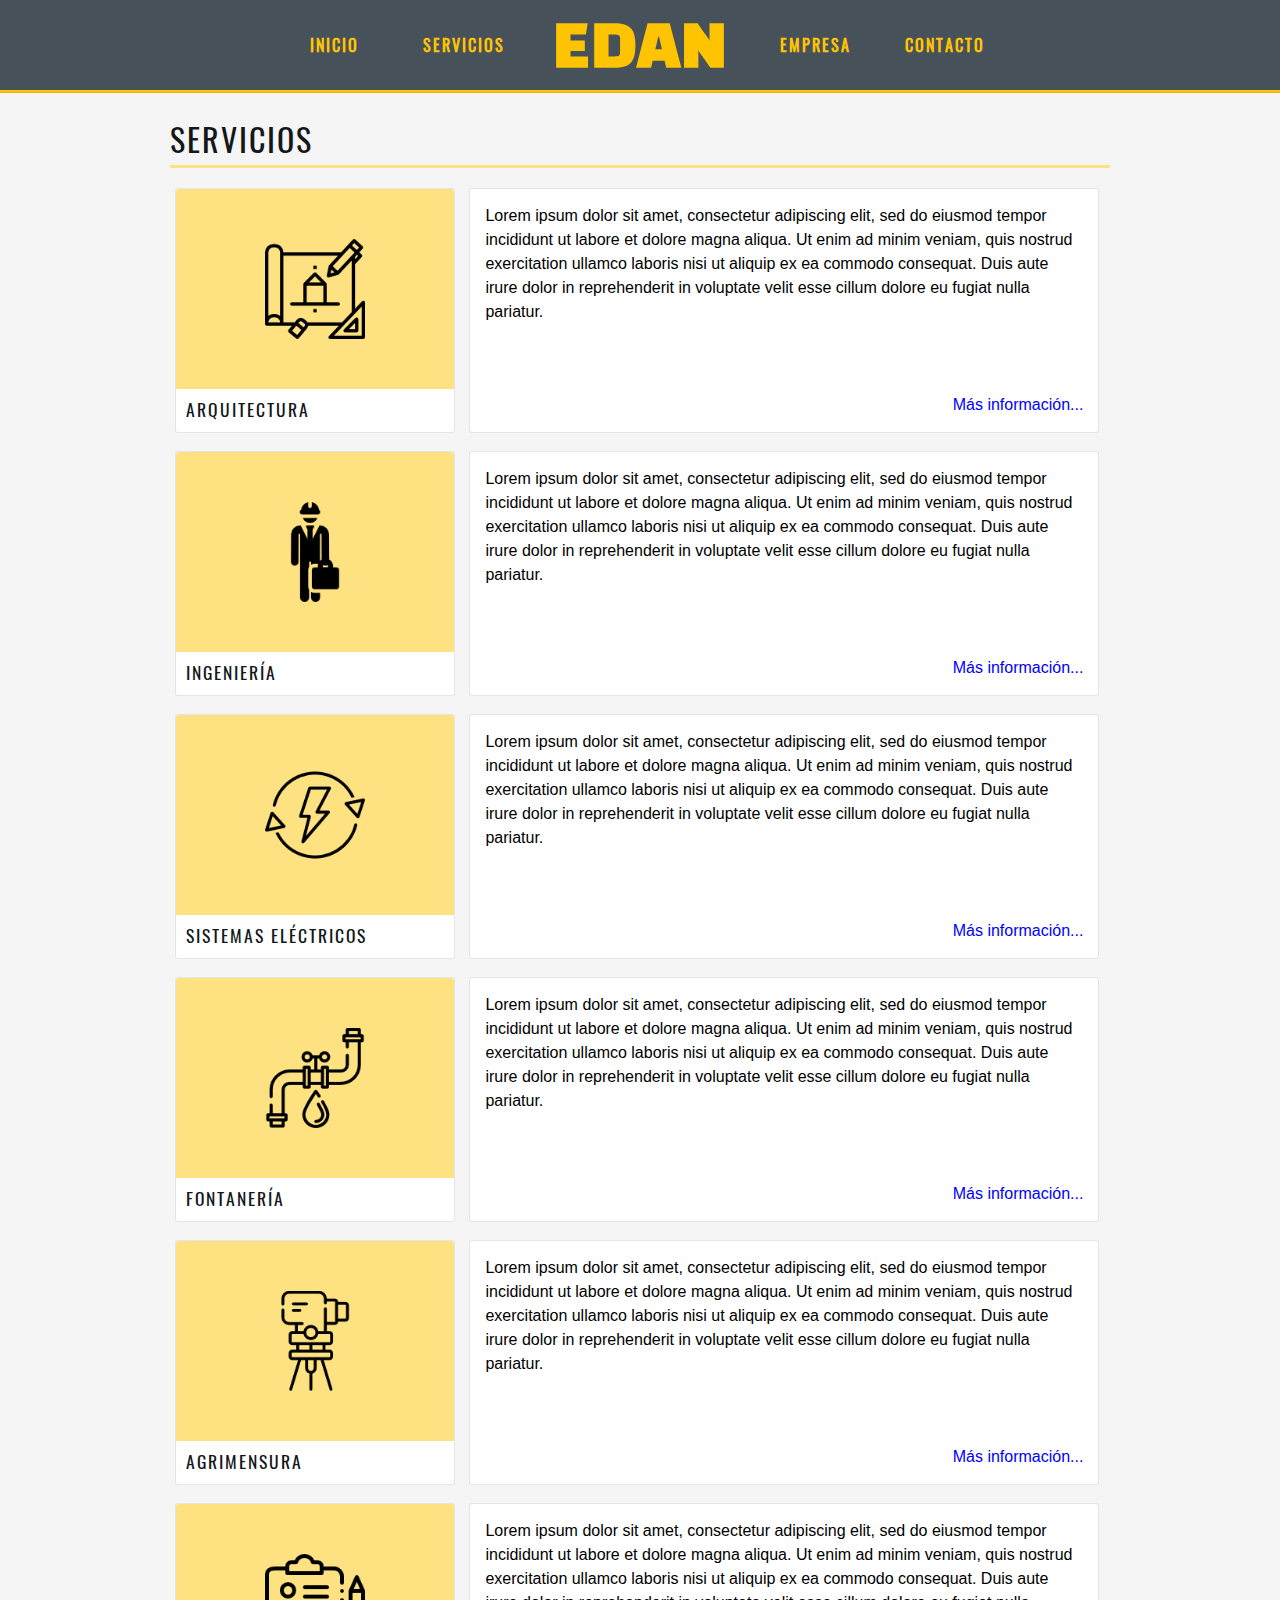
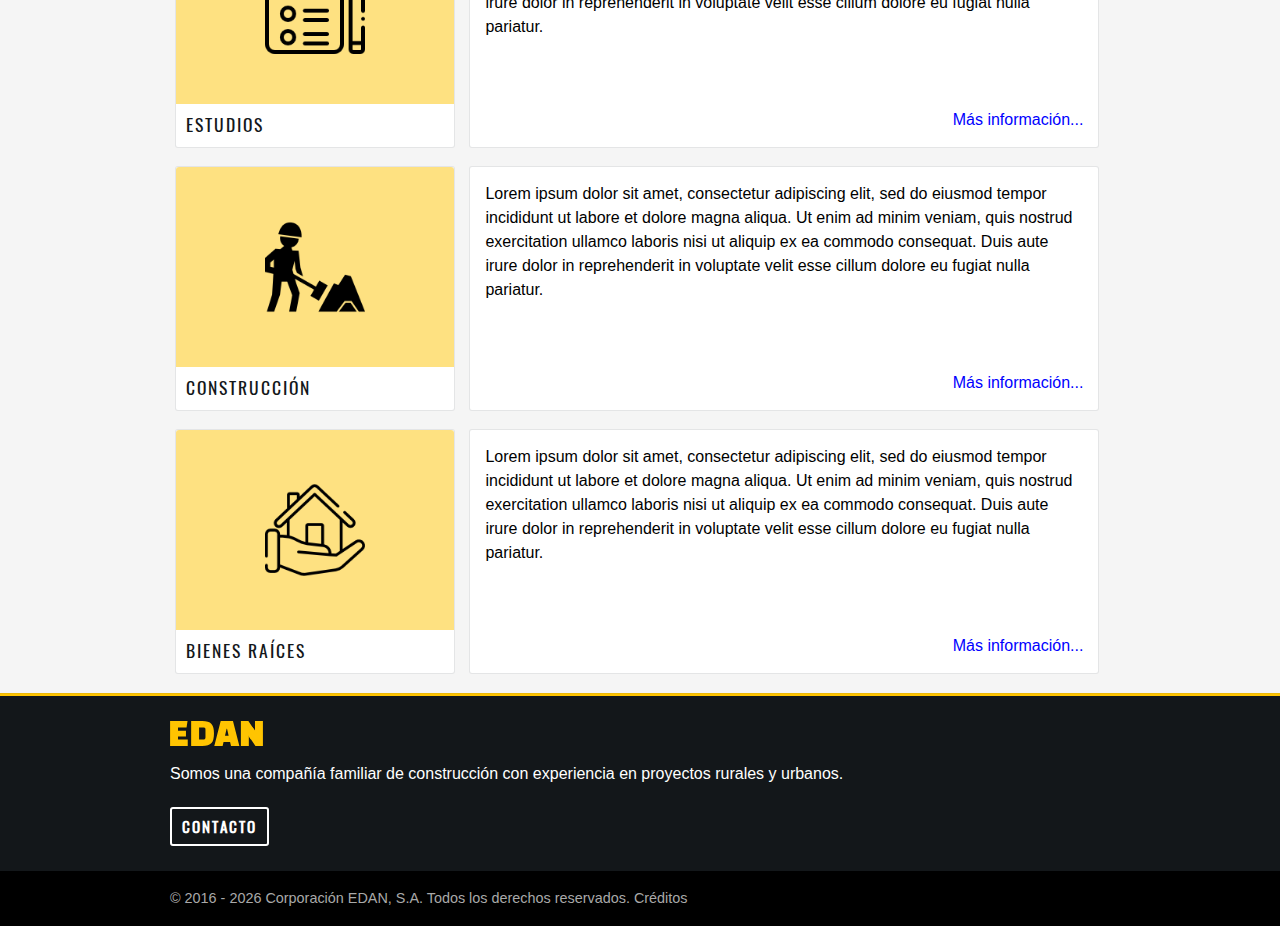
<file: pages/services.html>
<!DOCTYPE html>
<html lang="en-US">
  <head>
    <meta charset="utf-8">
    <meta 
        name="msapplication-TileColor" 
        content="#47515a">
    <meta 
        name="theme-color" 
        content="#47515a">
    <link 
        rel="apple-touch-icon" 
        sizes="180x180" 
        href="../apple-touch-icon.png">
    <link 
        rel="icon" 
        type="image/png" 
        sizes="32x32" 
        href="../favicon-32x32.png">
    <link 
        rel="icon" 
        type="image/png" 
        sizes="16x16" 
        href="../favicon-16x16.png">
    <link 
        rel="manifest" 
        href="../site.webmanifest">
    <link 
        rel="mask-icon" 
        href="../safari-pinned-tab.svg" color="#47515a">
    <link 
        rel="stylesheet" 
        href="../stylesheets/reset.css">
    <link 
        rel="stylesheet" 
        href="../stylesheets/main.css">
    <link 
        rel="stylesheet" 
        href="../stylesheets/others/classy-blockquotes.css">
    <script 
        defer 
        src="../scripts/main.js">
    </script>
    <title>Grupo EDAN - Servicios</title>
  </head>
  <body>
    <div class="main">
      <button class="top">&#10094;</button>
      <header>
        <div class="container">
          <div class="nav">
            <a class="nav-item" href="../index.html">INICIO</a>
            <a class="nav-item" href="services.html">SERVICIOS</a>
          </div>
          <a href="../index.html">
            <img 
                class="logo" 
                src="../media/logo.svg" 
                alt="EDAN Logo">
          </a>
          <div class="nav">
            <a class="nav-item" href="about.html">EMPRESA</a>
            <a class="nav-item" href="contact.html">CONTACTO</a>
          </div>
        </div>
        <div class="separator"></div>
      </header>
      <div class="content">
        <div class="container">
          <h1 class="page-header">Servicios</h1>
          <div class="service-section">
            <a class="service" href="architecture.html">
              <div class="icon-stage">
                <img 
                    class="icon"
                    src="../media/services/architecture.png" 
                    alt="Architecture Icon">
              </div>
              <p class="legend">
                Arquitectura
              </p>
            </a>
            <div class="description">
              <p>Lorem ipsum dolor sit amet, consectetur adipiscing elit, sed do eiusmod tempor incididunt ut labore et dolore magna aliqua. Ut enim ad minim veniam, quis nostrud exercitation ullamco laboris nisi ut aliquip ex ea commodo consequat. Duis aute irure dolor in reprehenderit in voluptate velit esse cillum dolore eu fugiat nulla pariatur.</p>
              <a 
                  class="more" 
                  href="architecture.html">
                  Más información...
              
              </a>
            </div>
          </div>
          <div class="service-section">
            <a class="service" href="engineering.html">
              <div class="icon-stage">
                <img 
                    class="icon"
                    src="../media/services/engineering.png" 
                    alt="Engineering Icon">
              </div>
              <p class="legend">
                Ingeniería
              </p>
            </a>
            <div class="description">
              <p>Lorem ipsum dolor sit amet, consectetur adipiscing elit, sed do eiusmod tempor incididunt ut labore et dolore magna aliqua. Ut enim ad minim veniam, quis nostrud exercitation ullamco laboris nisi ut aliquip ex ea commodo consequat. Duis aute irure dolor in reprehenderit in voluptate velit esse cillum dolore eu fugiat nulla pariatur.</p>
              <a 
                  class="more" 
                  href="engineering.html">
                  Más información...
              </a>
            </div>
          </div>
          <div class="service-section">
            <a class="service" href="electricity.html">
              <div class="icon-stage">
                <img 
                    class="icon"
                    src="../media/services/electricity.png" 
                    alt="Electricity Icon">
              </div>
              <p class="legend">
                Sistemas Eléctricos
              </p>
            </a>
            <div class="description">
              <p>Lorem ipsum dolor sit amet, consectetur adipiscing elit, sed do eiusmod tempor incididunt ut labore et dolore magna aliqua. Ut enim ad minim veniam, quis nostrud exercitation ullamco laboris nisi ut aliquip ex ea commodo consequat. Duis aute irure dolor in reprehenderit in voluptate velit esse cillum dolore eu fugiat nulla pariatur.</p>
              <a 
                  class="more" 
                  href="electricity.html">
                  Más información...
              </a>
            </div>
          </div>
          <div class="service-section">
            <a class="service" href="plumbing.html">
              <div class="icon-stage">
                <img 
                    class="icon"
                    src="../media/services/plumbing.png" 
                    alt="Plumbing Icon">
              </div>
              <p class="legend">
                Fontanería
              </p>
            </a>
            <div class="description">
              <p>Lorem ipsum dolor sit amet, consectetur adipiscing elit, sed do eiusmod tempor incididunt ut labore et dolore magna aliqua. Ut enim ad minim veniam, quis nostrud exercitation ullamco laboris nisi ut aliquip ex ea commodo consequat. Duis aute irure dolor in reprehenderit in voluptate velit esse cillum dolore eu fugiat nulla pariatur.</p>
              <a 
                  class="more" 
                  href="plumbing.html">
                  Más información...
              </a>
            </div>
          </div>
          <div class="service-section">
            <a class="service" href="topography.html">
              <div class="icon-stage">
                <img 
                    class="icon"
                    src="../media/services/topography.png" 
                    alt="Topography Icon">
              </div>
              <p class="legend">
                Agrimensura
              </p>
            </a>
            <div class="description">
              <p>Lorem ipsum dolor sit amet, consectetur adipiscing elit, sed do eiusmod tempor incididunt ut labore et dolore magna aliqua. Ut enim ad minim veniam, quis nostrud exercitation ullamco laboris nisi ut aliquip ex ea commodo consequat. Duis aute irure dolor in reprehenderit in voluptate velit esse cillum dolore eu fugiat nulla pariatur.</p>
              <a 
                  class="more" 
                  href="topography.html">
                  Más información...
              </a>
            </div>
          </div>
          <div class="service-section">
            <a class="service" href="study.html">
              <div class="icon-stage">
                <img 
                    class="icon"
                    src="../media/services/study.png" 
                    alt="Study Icon">
              </div>
              <p class="legend">
                Estudios
              </p>
            </a>
            <div class="description">
              <p>Lorem ipsum dolor sit amet, consectetur adipiscing elit, sed do eiusmod tempor incididunt ut labore et dolore magna aliqua. Ut enim ad minim veniam, quis nostrud exercitation ullamco laboris nisi ut aliquip ex ea commodo consequat. Duis aute irure dolor in reprehenderit in voluptate velit esse cillum dolore eu fugiat nulla pariatur.</p>
              <a 
                  class="more" 
                  href="study.html">
                  Más información...
              </a>
            </div>
          </div>
          <div class="service-section">
            <a class="service" href="construction.html">
              <div class="icon-stage">
                <img 
                    class="icon"
                    src="../media/services/construction.png" 
                    alt="Construction Icon">
              </div>
              <p class="legend">
                Construcción
              </p>
            </a>
            <div class="description">
              <p>Lorem ipsum dolor sit amet, consectetur adipiscing elit, sed do eiusmod tempor incididunt ut labore et dolore magna aliqua. Ut enim ad minim veniam, quis nostrud exercitation ullamco laboris nisi ut aliquip ex ea commodo consequat. Duis aute irure dolor in reprehenderit in voluptate velit esse cillum dolore eu fugiat nulla pariatur.</p>
              <a 
                  class="more" 
                  href="construction.html">
                  Más información...
              </a>
            </div>
          </div>
          <div class="service-section">
            <a class="service" href="real-estate.html">
              <div class="icon-stage">
                <img 
                    class="icon"
                    src="../media/services/real-estate.png" 
                    alt="Real Estate Icon">
              </div>
              <p class="legend">
                Bienes Raíces
              </p>
            </a>
            <div class="description">
              <p>Lorem ipsum dolor sit amet, consectetur adipiscing elit, sed do eiusmod tempor incididunt ut labore et dolore magna aliqua. Ut enim ad minim veniam, quis nostrud exercitation ullamco laboris nisi ut aliquip ex ea commodo consequat. Duis aute irure dolor in reprehenderit in voluptate velit esse cillum dolore eu fugiat nulla pariatur.</p>
              <a 
                  class="more" 
                  href="real-estate.html">
                  Más información...
              </a>
            </div>
          </div>
        </div>  
      </div>
      <footer class="bottom">
        <div class="separator"></div>
        <div class="map">
          <div class="container">
            <img 
                class="logo" 
                src="../media/logo.svg" 
                alt="EDAN Logo">
            <p>Somos una compañía familiar de construcción con experiencia en proyectos rurales y urbanos.</p>
            <a class="contact" href="contact.html">CONTACTO</a>
          </div>
        </div>
        <div class="copyright">
          <div class="container">
            <p>© 2016 - <span class="year"></span> Corporación EDAN, S.A. Todos los derechos reservados.
                <a 
                    class="credits" 
                    href="credits.html">
                    Créditos
                </a>
            </p>
          </div>
        </div>
      </footer>
    </div>
  </body>
</html>
</file>
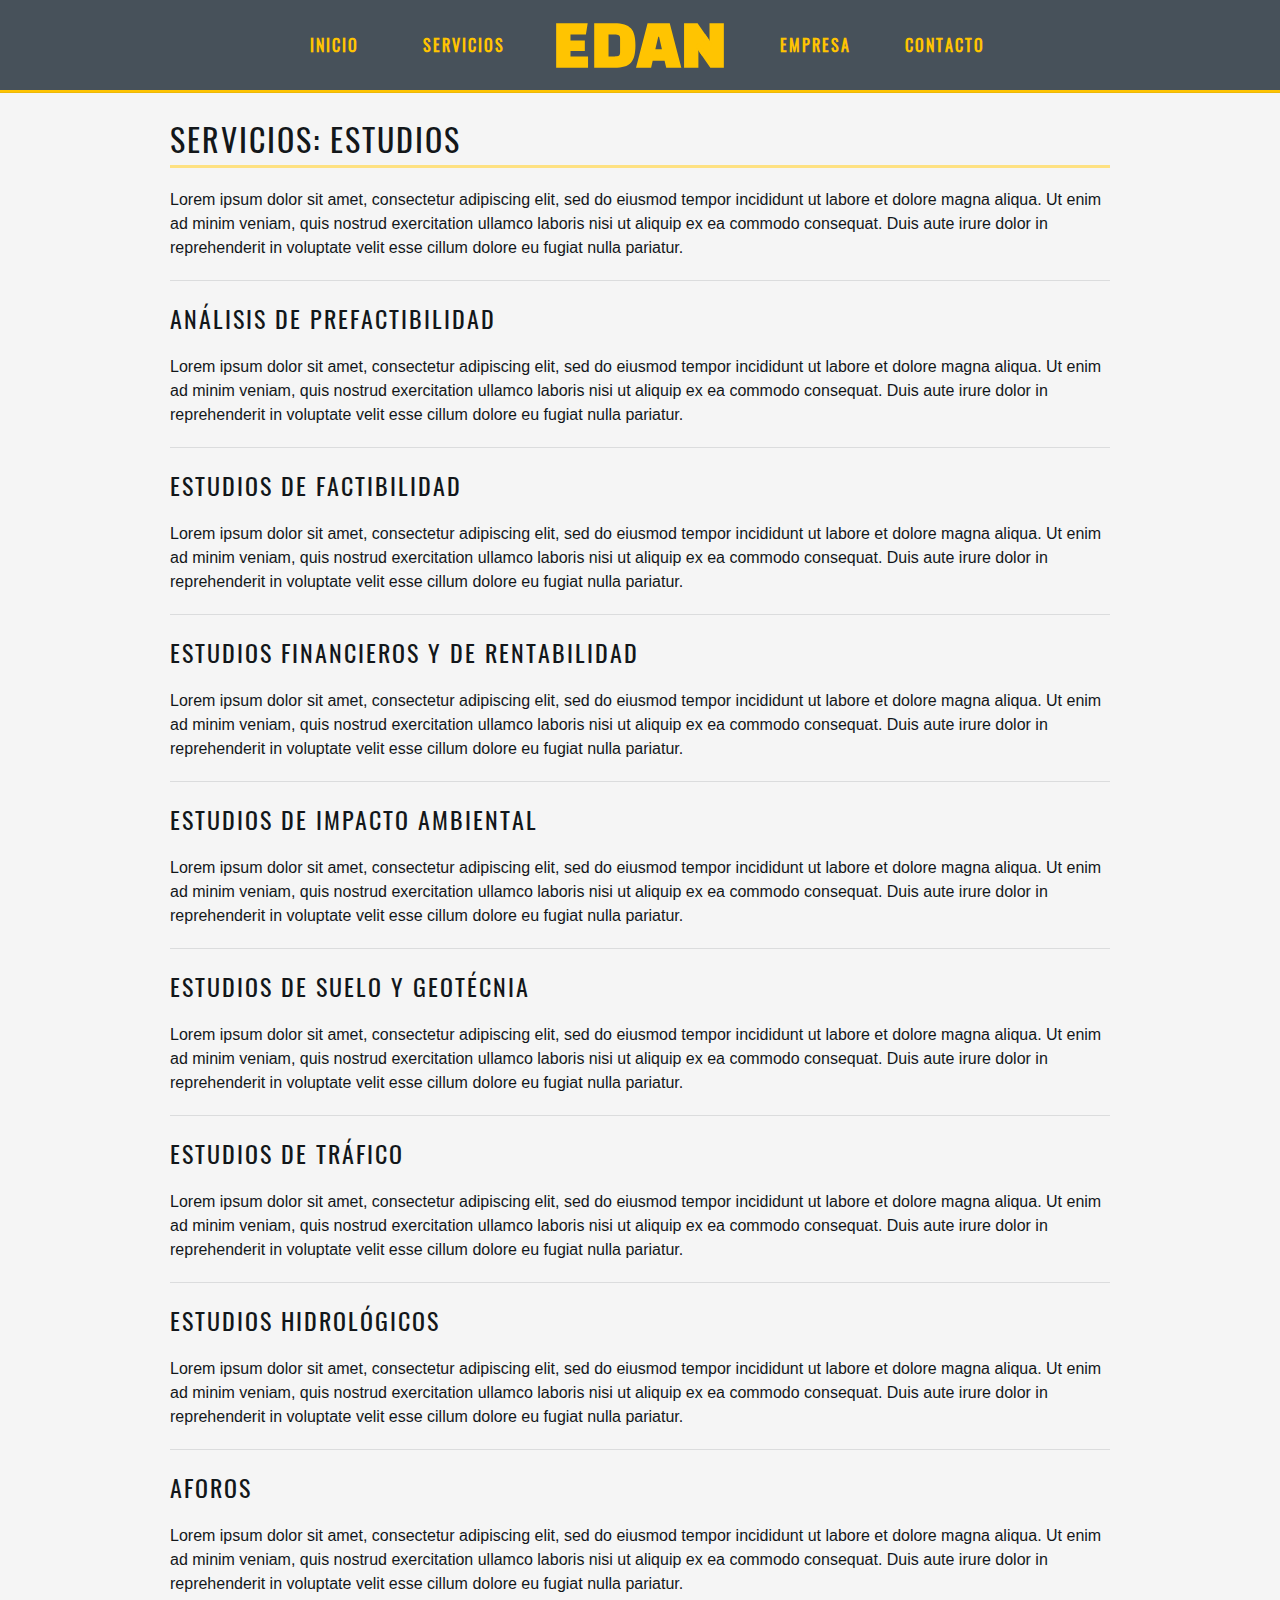
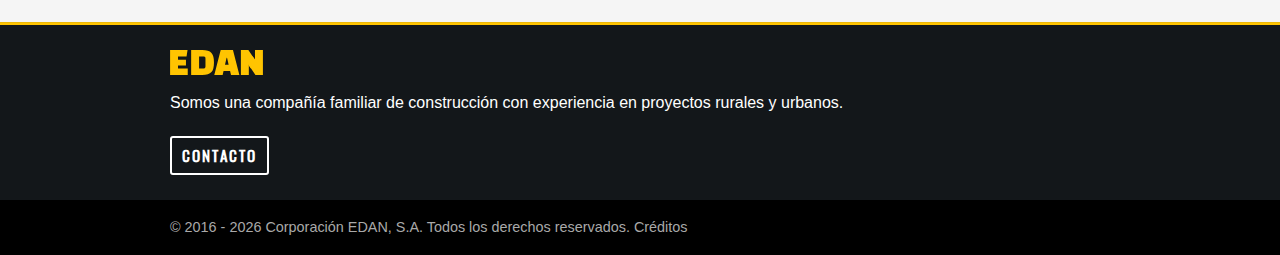
<file: pages/study.html>
<!DOCTYPE html>
<html lang="en-US">
  <head>
    <meta charset="utf-8">
    <meta 
        name="msapplication-TileColor" 
        content="#47515a">
    <meta 
        name="theme-color" 
        content="#47515a">
    <link 
        rel="apple-touch-icon" 
        sizes="180x180" 
        href="../apple-touch-icon.png">
    <link 
        rel="icon" 
        type="image/png" 
        sizes="32x32" 
        href="../favicon-32x32.png">
    <link 
        rel="icon" 
        type="image/png" 
        sizes="16x16" 
        href="../favicon-16x16.png">
    <link 
        rel="manifest" 
        href="../site.webmanifest">
    <link 
        rel="mask-icon" 
        href="../safari-pinned-tab.svg" color="#47515a">
    <link 
        rel="stylesheet" 
        href="../stylesheets/reset.css">
    <link 
        rel="stylesheet" 
        href="../stylesheets/main.css">
    <link 
        rel="stylesheet" 
        href="../stylesheets/others/classy-blockquotes.css">
    <script 
        defer 
        src="../scripts/main.js">
    </script>
    <title>Grupo EDAN - Estudios</title>
  </head>
  <body>
    <div class="main">
      <button class="top">&#10094;</button>
      <header>
        <div class="container">
          <div class="nav">
            <a class="nav-item" href="../index.html">INICIO</a>
            <a class="nav-item" href="services.html">SERVICIOS</a>
          </div>
          <a href="../index.html">
            <img 
                class="logo" 
                src="../media/logo.svg" 
                alt="EDAN Logo">
          </a>
          <div class="nav">
            <a class="nav-item" href="about.html">EMPRESA</a>
            <a class="nav-item" href="contact.html">CONTACTO</a>
          </div>
        </div>
        <div class="separator"></div>
      </header>
      <div class="content">
        <div class="container">
          <h1 class="page-header">Servicios: Estudios</h1>
          <p class="content-text">
            Lorem ipsum dolor sit amet, consectetur adipiscing elit, sed do eiusmod tempor incididunt ut labore et dolore magna aliqua. Ut enim ad minim veniam, quis nostrud exercitation ullamco laboris nisi ut aliquip ex ea commodo consequat. Duis aute irure dolor in reprehenderit in voluptate velit esse cillum dolore eu fugiat nulla pariatur.
          </p>
          <div class="separator"></div>
          <h2 class="content-header">
            Análisis de prefactibilidad
          </h2>
          <p class="content-text">
            Lorem ipsum dolor sit amet, consectetur adipiscing elit, sed do eiusmod tempor incididunt ut labore et dolore magna aliqua. Ut enim ad minim veniam, quis nostrud exercitation ullamco laboris nisi ut aliquip ex ea commodo consequat. Duis aute irure dolor in reprehenderit in voluptate velit esse cillum dolore eu fugiat nulla pariatur.
          </p>
          <div class="separator"></div>
          <h2 class="content-header">
            Estudios de factibilidad
          </h2>
          <p class="content-text">
            Lorem ipsum dolor sit amet, consectetur adipiscing elit, sed do eiusmod tempor incididunt ut labore et dolore magna aliqua. Ut enim ad minim veniam, quis nostrud exercitation ullamco laboris nisi ut aliquip ex ea commodo consequat. Duis aute irure dolor in reprehenderit in voluptate velit esse cillum dolore eu fugiat nulla pariatur.
          </p>
          <div class="separator"></div>
          <h2 class="content-header">
            Estudios financieros y de rentabilidad
          </h2>
          <p class="content-text">
            Lorem ipsum dolor sit amet, consectetur adipiscing elit, sed do eiusmod tempor incididunt ut labore et dolore magna aliqua. Ut enim ad minim veniam, quis nostrud exercitation ullamco laboris nisi ut aliquip ex ea commodo consequat. Duis aute irure dolor in reprehenderit in voluptate velit esse cillum dolore eu fugiat nulla pariatur.
          </p>
          <div class="separator"></div>
          <h2 class="content-header">
            Estudios de impacto ambiental
          </h2>
          <p class="content-text">
            Lorem ipsum dolor sit amet, consectetur adipiscing elit, sed do eiusmod tempor incididunt ut labore et dolore magna aliqua. Ut enim ad minim veniam, quis nostrud exercitation ullamco laboris nisi ut aliquip ex ea commodo consequat. Duis aute irure dolor in reprehenderit in voluptate velit esse cillum dolore eu fugiat nulla pariatur.
          </p>
          <div class="separator"></div>
          <h2 class="content-header">
            Estudios de suelo y geotécnia
          </h2>
          <p class="content-text">
            Lorem ipsum dolor sit amet, consectetur adipiscing elit, sed do eiusmod tempor incididunt ut labore et dolore magna aliqua. Ut enim ad minim veniam, quis nostrud exercitation ullamco laboris nisi ut aliquip ex ea commodo consequat. Duis aute irure dolor in reprehenderit in voluptate velit esse cillum dolore eu fugiat nulla pariatur.
          </p>
          <div class="separator"></div>
          <h2 class="content-header">
            Estudios de tráfico
          </h2>
          <p class="content-text">
            Lorem ipsum dolor sit amet, consectetur adipiscing elit, sed do eiusmod tempor incididunt ut labore et dolore magna aliqua. Ut enim ad minim veniam, quis nostrud exercitation ullamco laboris nisi ut aliquip ex ea commodo consequat. Duis aute irure dolor in reprehenderit in voluptate velit esse cillum dolore eu fugiat nulla pariatur.
          </p>
          <div class="separator"></div>
          <h2 class="content-header">
            Estudios hidrológicos
          </h2>
          <p class="content-text">
            Lorem ipsum dolor sit amet, consectetur adipiscing elit, sed do eiusmod tempor incididunt ut labore et dolore magna aliqua. Ut enim ad minim veniam, quis nostrud exercitation ullamco laboris nisi ut aliquip ex ea commodo consequat. Duis aute irure dolor in reprehenderit in voluptate velit esse cillum dolore eu fugiat nulla pariatur.
          </p>
          <div class="separator"></div>
          <h2 class="content-header">
            Aforos
          </h2>
          <p class="content-text">
            Lorem ipsum dolor sit amet, consectetur adipiscing elit, sed do eiusmod tempor incididunt ut labore et dolore magna aliqua. Ut enim ad minim veniam, quis nostrud exercitation ullamco laboris nisi ut aliquip ex ea commodo consequat. Duis aute irure dolor in reprehenderit in voluptate velit esse cillum dolore eu fugiat nulla pariatur.
          </p>
        </div>  
      </div>
      <footer class="bottom">
        <div class="separator"></div>
        <div class="map">
          <div class="container">
            <img 
                class="logo" 
                src="../media/logo.svg" 
                alt="EDAN Logo">
            <p>Somos una compañía familiar de construcción con experiencia en proyectos rurales y urbanos.</p>
            <a class="contact" href="contact.html">CONTACTO</a>
          </div>
        </div>
        <div class="copyright">
          <div class="container">
            <p>© 2016 - <span class="year"></span> Corporación EDAN, S.A. Todos los derechos reservados.
                <a 
                    class="credits" 
                    href="credits.html">
                    Créditos
                </a>
            </p>
          </div>
        </div>
      </footer>
    </div>
  </body>
</html>
</file>
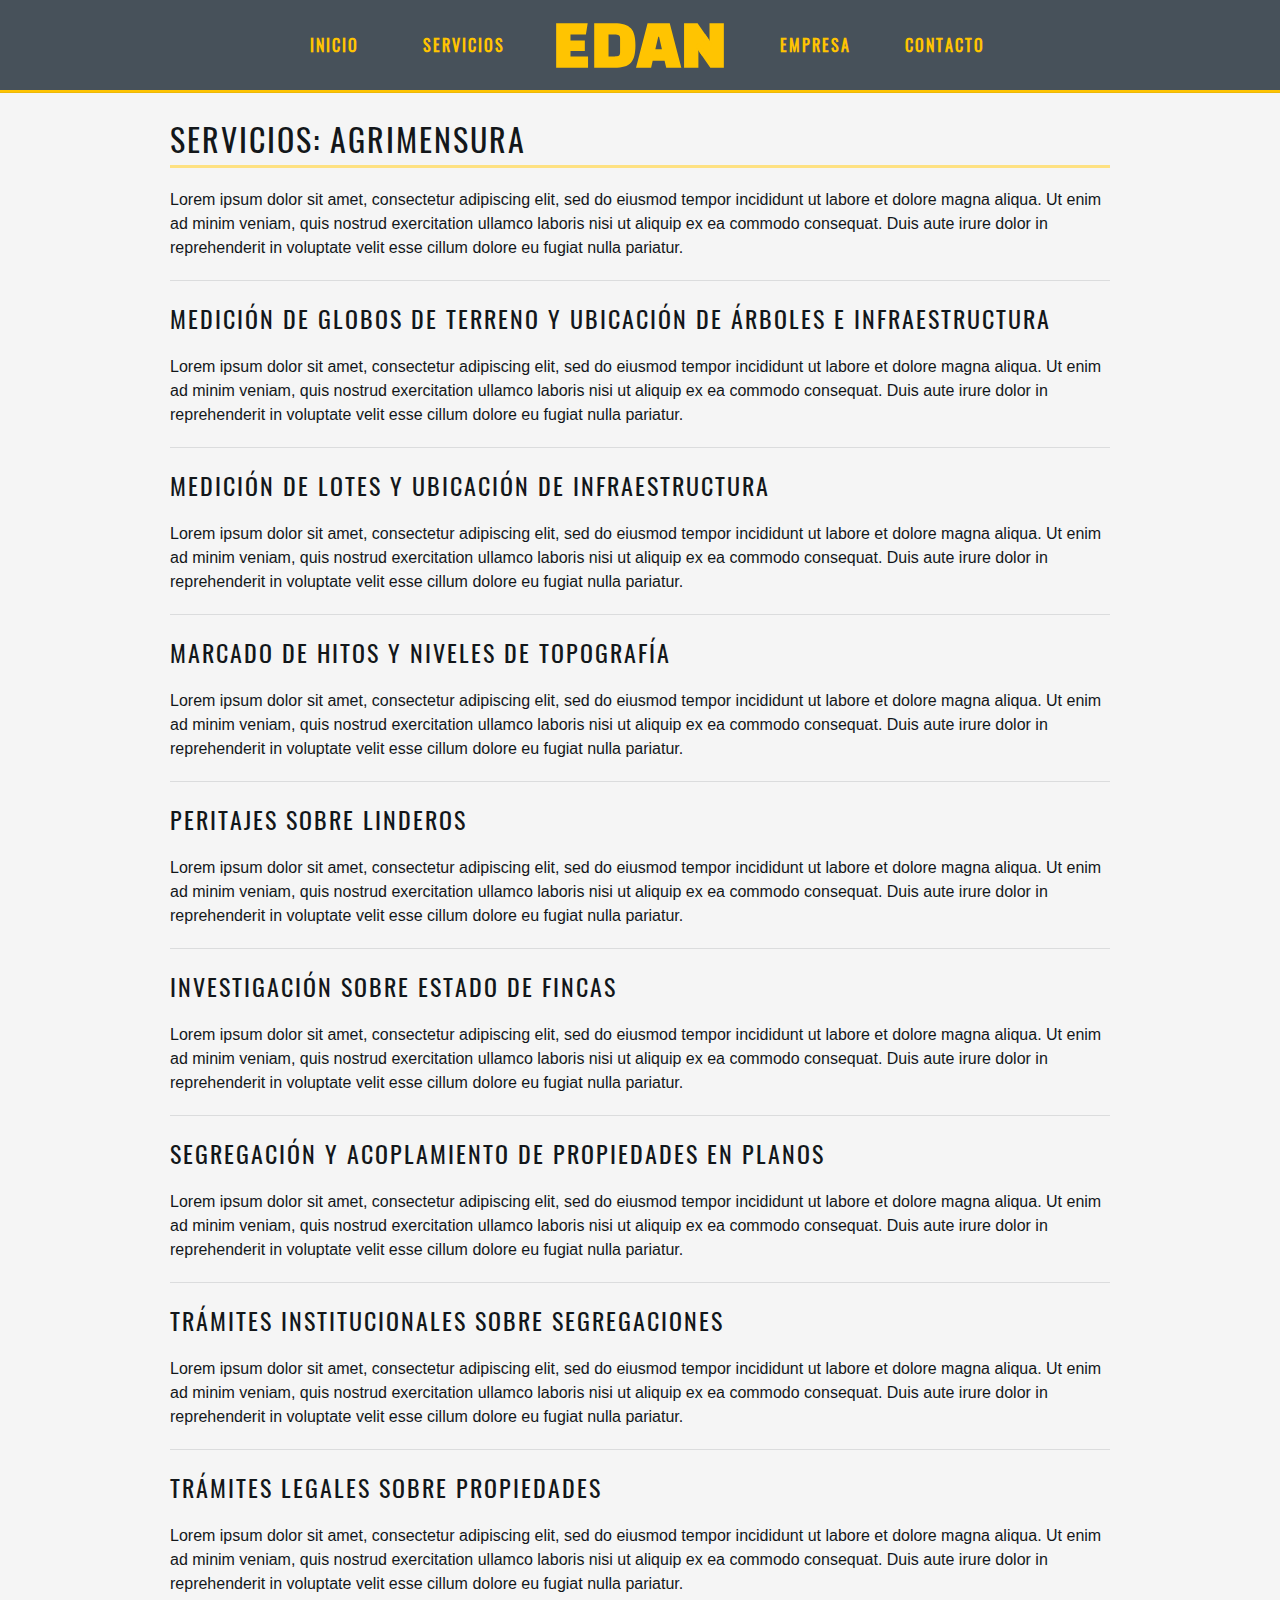
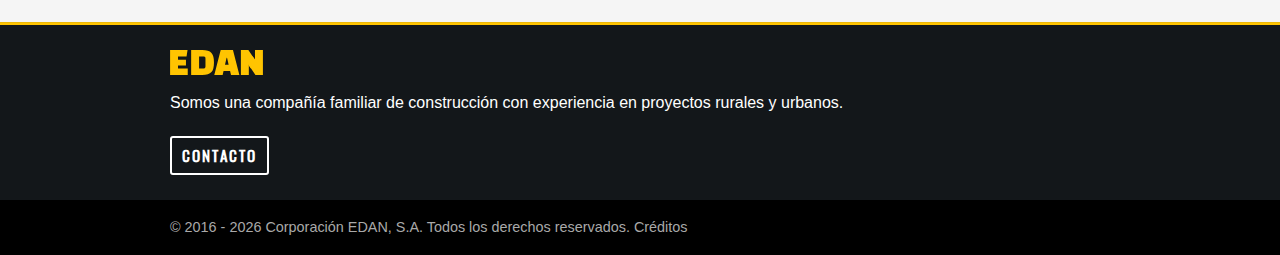
<file: pages/topography.html>
<!DOCTYPE html>
<html lang="en-US">
  <head>
    <meta charset="utf-8">
    <meta 
        name="msapplication-TileColor" 
        content="#47515a">
    <meta 
        name="theme-color" 
        content="#47515a">
    <link 
        rel="apple-touch-icon" 
        sizes="180x180" 
        href="../apple-touch-icon.png">
    <link 
        rel="icon" 
        type="image/png" 
        sizes="32x32" 
        href="../favicon-32x32.png">
    <link 
        rel="icon" 
        type="image/png" 
        sizes="16x16" 
        href="../favicon-16x16.png">
    <link 
        rel="manifest" 
        href="../site.webmanifest">
    <link 
        rel="mask-icon" 
        href="../safari-pinned-tab.svg" color="#47515a">
    <link 
        rel="stylesheet" 
        href="../stylesheets/reset.css">
    <link 
        rel="stylesheet" 
        href="../stylesheets/main.css">
    <link 
        rel="stylesheet" 
        href="../stylesheets/others/classy-blockquotes.css">
    <script 
        defer 
        src="../scripts/main.js">
    </script>
    <title>Grupo EDAN - Agrimensura</title>
  </head>
  <body>
    <div class="main">
      <button class="top">&#10094;</button>
      <header>
        <div class="container">
          <div class="nav">
            <a class="nav-item" href="../index.html">INICIO</a>
            <a class="nav-item" href="services.html">SERVICIOS</a>
          </div>
          <a href="../index.html">
            <img 
                class="logo" 
                src="../media/logo.svg" 
                alt="EDAN Logo">
          </a>
          <div class="nav">
            <a class="nav-item" href="about.html">EMPRESA</a>
            <a class="nav-item" href="contact.html">CONTACTO</a>
          </div>
        </div>
        <div class="separator"></div>
      </header>
      <div class="content">
        <div class="container">
          <h1 class="page-header">Servicios: Agrimensura</h1>
          <p class="content-text">
            Lorem ipsum dolor sit amet, consectetur adipiscing elit, sed do eiusmod tempor incididunt ut labore et dolore magna aliqua. Ut enim ad minim veniam, quis nostrud exercitation ullamco laboris nisi ut aliquip ex ea commodo consequat. Duis aute irure dolor in reprehenderit in voluptate velit esse cillum dolore eu fugiat nulla pariatur.
          </p>
          <div class="separator"></div>
          <h2 class="content-header">
            Medición de globos de terreno y ubicación de árboles e infraestructura
          </h2>
          <p class="content-text">
            Lorem ipsum dolor sit amet, consectetur adipiscing elit, sed do eiusmod tempor incididunt ut labore et dolore magna aliqua. Ut enim ad minim veniam, quis nostrud exercitation ullamco laboris nisi ut aliquip ex ea commodo consequat. Duis aute irure dolor in reprehenderit in voluptate velit esse cillum dolore eu fugiat nulla pariatur.
          </p>
          <div class="separator"></div>
          <h2 class="content-header">
            Medición de lotes y ubicación de infraestructura
          </h2>
          <p class="content-text">
            Lorem ipsum dolor sit amet, consectetur adipiscing elit, sed do eiusmod tempor incididunt ut labore et dolore magna aliqua. Ut enim ad minim veniam, quis nostrud exercitation ullamco laboris nisi ut aliquip ex ea commodo consequat. Duis aute irure dolor in reprehenderit in voluptate velit esse cillum dolore eu fugiat nulla pariatur.
          </p>
          <div class="separator"></div>
          <h2 class="content-header">
            Marcado de hitos y niveles de topografía
          </h2>
          <p class="content-text">
            Lorem ipsum dolor sit amet, consectetur adipiscing elit, sed do eiusmod tempor incididunt ut labore et dolore magna aliqua. Ut enim ad minim veniam, quis nostrud exercitation ullamco laboris nisi ut aliquip ex ea commodo consequat. Duis aute irure dolor in reprehenderit in voluptate velit esse cillum dolore eu fugiat nulla pariatur.
          </p>
          <div class="separator"></div>
          <h2 class="content-header">
            Peritajes sobre linderos
          </h2>
          <p class="content-text">
            Lorem ipsum dolor sit amet, consectetur adipiscing elit, sed do eiusmod tempor incididunt ut labore et dolore magna aliqua. Ut enim ad minim veniam, quis nostrud exercitation ullamco laboris nisi ut aliquip ex ea commodo consequat. Duis aute irure dolor in reprehenderit in voluptate velit esse cillum dolore eu fugiat nulla pariatur.
          </p>
          <div class="separator"></div>
          <h2 class="content-header">
            Investigación sobre estado de fincas
          </h2>
          <p class="content-text">
            Lorem ipsum dolor sit amet, consectetur adipiscing elit, sed do eiusmod tempor incididunt ut labore et dolore magna aliqua. Ut enim ad minim veniam, quis nostrud exercitation ullamco laboris nisi ut aliquip ex ea commodo consequat. Duis aute irure dolor in reprehenderit in voluptate velit esse cillum dolore eu fugiat nulla pariatur.
          </p>
          <div class="separator"></div>
          <h2 class="content-header">
            Segregación y acoplamiento de propiedades en planos
          </h2>
          <p class="content-text">
            Lorem ipsum dolor sit amet, consectetur adipiscing elit, sed do eiusmod tempor incididunt ut labore et dolore magna aliqua. Ut enim ad minim veniam, quis nostrud exercitation ullamco laboris nisi ut aliquip ex ea commodo consequat. Duis aute irure dolor in reprehenderit in voluptate velit esse cillum dolore eu fugiat nulla pariatur.
          </p>
          <div class="separator"></div>
          <h2 class="content-header">
            Trámites institucionales sobre segregaciones
          </h2>
          <p class="content-text">
            Lorem ipsum dolor sit amet, consectetur adipiscing elit, sed do eiusmod tempor incididunt ut labore et dolore magna aliqua. Ut enim ad minim veniam, quis nostrud exercitation ullamco laboris nisi ut aliquip ex ea commodo consequat. Duis aute irure dolor in reprehenderit in voluptate velit esse cillum dolore eu fugiat nulla pariatur.
          </p>
          <div class="separator"></div>
          <h2 class="content-header">
            Trámites legales sobre propiedades
          </h2>
          <p class="content-text">
            Lorem ipsum dolor sit amet, consectetur adipiscing elit, sed do eiusmod tempor incididunt ut labore et dolore magna aliqua. Ut enim ad minim veniam, quis nostrud exercitation ullamco laboris nisi ut aliquip ex ea commodo consequat. Duis aute irure dolor in reprehenderit in voluptate velit esse cillum dolore eu fugiat nulla pariatur.
          </p>
        </div>  
      </div>
      <footer class="bottom">
        <div class="separator"></div>
        <div class="map">
          <div class="container">
            <img 
                class="logo" 
                src="../media/logo.svg" 
                alt="EDAN Logo">
            <p>Somos una compañía familiar de construcción con experiencia en proyectos rurales y urbanos.</p>
            <a class="contact" href="contact.html">CONTACTO</a>
          </div>
        </div>
        <div class="copyright">
          <div class="container">
            <p>© 2016 - <span class="year"></span> Corporación EDAN, S.A. Todos los derechos reservados.
                <a 
                    class="credits" 
                    href="credits.html">
                    Créditos
                </a>
            </p>
          </div>
        </div>
      </footer>
    </div>
  </body>
</html>
</file>
<file: stylesheets/main.css>
/********************************/
/* Font Family & Letter Spacing */
/********************************/

@font-face {
  font-display: block;
  font-family: 'Oswald-Regular';
  src: url(fonts/Oswald-Regular.ttf);
}

body {
  font-family: Arial, Helvetica, sans-serif;
}

.nav-item,
.page-header,
.legend,
.content-header,
.contact,
button[type="submit"] {
  font-family: 'Oswald-Regular';
  letter-spacing: 2px;
}

/***************************************/
/* Font Size, Font Weight & Line Height*/
/***************************************/

.top {
  font-size: 1.5em;
}

.nav-item {
  font-size: 1em;
  font-weight: bolder;
}

.previous,
.next {
  font-size: 2em;
}

.page-header {
  font-size: 2em;
}

.content-header {
  font-size: 1.5em;
}

.content-text,
.description,
input[type=text],
input[type=email],
textarea {
  font-size: 1em;
}

.content-text,
.description {
  line-height: 1.5em;
}

.legend {
  font-size: 1.1em;
}

.contact,
button[type="submit"] {
  font-size: 0.95em;
  font-weight: bold;
}

.copyright {
  font-size: 0.9em;
}

.project {
  line-height: 1.5em;
}

.phone {
  font-size: 1.3em;
}

form p {
  font-size: 14px;
}

.name {
  font-size: 1.3em;
}

/******************/
/* Text Transform */
/******************/

.page-header,
.legend,
.content-header {
  text-transform: uppercase;
}

/**********************************************/
/* Background Color/Image Border & Text Color */
/**********************************************/

body {
  background-color: whitesmoke;
}

header,
.top,
button[type="submit"] {
  background-color: #47515a;
}

.nav-item,
.top {
  color: #ffc401;
}

.nav-item,
.top {
  transition: background-color 0.3s;
}

.nav-item:hover,
.contact:hover,
.top:hover,
button[type="submit"]:hover {
  background-color: #ffc401;
}

.page-header,
.legend,
.content-header,
.content-text,
.nav-item:hover,
.contact:hover,
.top:hover,
.phone,
button[type="submit"]:hover {
  color: #13171a;
}

.slideshow {
  background-image: radial-gradient(#fee181, #ffc401 85%);
  border-bottom: 1px solid rgba(71, 81, 90, .10); /* #47515a */
}

.previous,
.next {
  background-color: inherit;
  color: #47515a;
}

.dot {
  background-color: rgba(71, 81, 90, 0.15); /* #47515a */
  border: 1px solid rgba(71, 81, 90, 0.25); /* #47515a */
  transition: background-color 0.3s;
}

.selected,
.dot:hover {
  background-color: rgba(71, 81, 90, 1); /* #47515a */
}

.separator {
  background-color: #ffc401;
}

header .separator {
  border-bottom: 1px solid rgba(71, 81, 90, .10); /* #47515a */
}

.content .separator {
  background-color: rgba(71, 81, 90, .15); /* #47515a */
}

footer .separator {
  border-top: 1px solid rgba(71, 81, 90, .10); /* #47515a */
}

.map p,
.contact,
.credits:hover,
button[type="submit"] {
  color: white;
}

.page-header {
  border-bottom: 3px solid #fee181;
}

.service,
.credits-icon,
.description,
input[type=text],
input[type=email],
textarea {
  background-color: white;
  border: 1px solid rgba(71, 81, 90, 0.15); /* #47515a */
}

.icon-stage {
  background-color: #fee181;
}

.map {
  background-color: #13171a;
}

.contact {
  border: 2px solid white;
}

.contact:hover {
  border-color: #ffc401;
}

.copyright,
.credits {
  color: darkgray;
}

.copyright {
  background-color: black;
}

.more {
  color: blue;
}

input:focus,
textarea:focus {
  border: 1px solid #ffc401;
  box-shadow: 0 0 5px #ffc401;
}

.near-max {
  color: red;
}

.required {
  color: darkgray;
}

/************************/
/* Display & Text Align */
/************************/

.logo,
.nav,
.nav-item,
.previous,
.quote,
.photo,
.next,
.service,
.contact,
.description,
.project-info,
.contact-icon,
.phone,
form,
.field {
  display: inline-block;
}

.page-header,
input,
.error,
textarea {
  display: block;
}

header,
.nav-item,
.slideshow,
.services,
.exit {
  text-align: center;
}

.quote,
.page-header,
.legend {
  text-align: left;
}

.hidden {
  display: none;
}

/**************/
/* Animations */
/**************/

/* Extract from W3.CSS 4.11 October 2018 by Jan Egil and Borge Refsnes */
/* Modified by Edgar Miranda */

@keyframes fading {
  0%    {opacity:0;}
  100%  {opacity:1;}
}

@-webkit-keyframes fading {
  0%    {opacity:0;}
  100%  {opacity:1;}
}

@-moz-keyframes fading {
  0%    {opacity:0;}
  100%  {opacity:1;}
}

.fading { 
  animation: fading 1.5s 1;
  -webkit-animation: fading 1.5s 1;
  -moz-animation: fading 1.5s 1;
}

/***********************************/
/* Opacity & Transform Transitions */
/***********************************/

.previous,
.next,
.dot {
  opacity: 0;
}

.previous,
.next {
  transition: opacity 0.5s, transform 0.3s;
    backface-visibility: hidden;
}

.dot {
  transition: opacity 0.5s;
}

.previous:hover,
.next:hover {
  transform: scale(1.4);
}

.visible {
  opacity: 1;
}

.top {
  opacity: 0;
  transition: opacity 0.5s;
}

.show {
  opacity: 1;
}

/**********/
/* Others */
/**********/

html,
body {
  height: 100%;
}

.main {
  min-height: 100%;
  position: relative;
}

header {
  position: sticky;
  position: -webkit-sticky;
    top: 0;
  z-index: 1000;
}

.container {
  margin: 0 auto;
  padding: 0 10px;
  width: 960px;
}

.logo,
.nav {
  vertical-align: middle;
}

header .logo {
  height: 45px;
  margin: 0 25px;
}

.nav-item {
  line-height: 90px;
  margin: 0 10px;
  width: 105px;
}

a {
  text-decoration: none;
}

.slideshow {
  padding: 30px 0 10px 0;
}

button,
input,
textarea {
  outline: none;
}

.slide {
  display: none;
  margin: 0 auto;
  padding: 25px 0;
}

.active {
  display: inline-block;
}

.previous,
.next {
  height: 50px;
  width: 50px;
}

.previous:hover,
.next:hover {
  cursor: pointer;
}

.quote {
  margin: 0 20px 0 10px;
}

.quote,
.photo,
.project-info {
  vertical-align: middle;
}

.quote {
  height: 125px;
  padding-left: 5px;
  width: 365px;
}

.top,
.photo,
.service,
.contact,
.description,
button[type="submit"] {
  border-radius: 3px;
  -moz-border-radius: 3px;
  -webkit-border-radius: 3px;
}

.photo,
.project-info {
  height: 350px;
}

.photo {
  box-shadow: 2px 3px 7px 0px rgba(0,0,0,0.75);
  -moz-box-shadow: 2px 3px 7px 0px rgba(0,0,0,0.75);
  -webkit-box-shadow: 2px 3px 7px 0px rgba(0,0,0,0.75);
  width: 415px;
}

.picker {
  padding: 5px 0;
}

.dot {
  border-radius: 50%;
  -moz-border-radius: 50%;
  -webkit-border-radius: 50%;
  height: 13px;
  margin: 0 1px;
  width: 13px;
}

.top:hover,
.dot:hover,
button[type="submit"]:hover,
.phone:hover {
  cursor: pointer;
}

.separator {
  height: 3px;
  width: 100%;
}

.content {
  padding-bottom: 235px;
}

.services {
  margin: 25px auto 10px auto;
  width: 900px;
}

.page-header  {
  margin: 30px 0 15px 0;
  padding: 0 0 10px 0;
}

.content-header {
  margin: 25px 0;
}

.content-text {
  margin: 20px 0;
}

.service,
.description {
  height: 245px;
  margin: 5px;
}

.service {
  position: relative;
  width: 280px;
}

.icon-stage {
  border-top-left-radius: 3px;
  -moz-border-top-left-radius: 3px;
  -webkit-border-top-left-radius: 3px;
  border-top-right-radius: 3px;
  -moz-border-top-right-radius: 3px;
  -webkit-border-top-right-radius: 3px;
  height: 200px;
  position: relative;
}

.icon {
  height: 100px;
  margin: auto;
  position: absolute;
    top: 0;
    right: 0;
    bottom: 0;
    left: 0;
  width: 100px;
}

.legend {
  padding-left: 10px;
  position: absolute;
    bottom: 13px;
}

.map {
  padding: 25px 0;
}

footer .logo {
  height: 25px;
  margin-bottom: 20px;
}

.contact,
button[type="submit"] {
  padding: 10px;
}

.contact {
  margin-top: 25px;
}

.copyright {
  padding: 20px;
}

.credits:hover,
.more:hover,
.phone:hover {
  text-decoration: underline;
}

.icons {
  margin-top: 30px; 
}

.credits-icon {
  height: 84px;
  margin-right: 20px;
  padding: 10px;
  width: 84px;
}

.attribution {
  margin: 10px 0;
}

.bottom {
  position: absolute;
    bottom: 0;
  width: 100%;
  height: 229px;
}

.service-section {
  margin-bottom: 5px;
}

.description {
  padding: 15px;
  position: relative;
  vertical-align: top;
  width: 630px;
}

.more {
  position: absolute;
    bottom: 15px;
    right: 15px;
}

.project {
  margin: 0 0 35px 0;
}

.project-info {
  padding: 10px;
  width: 520px;
}

.name {
  margin: 0 0 10px 0;
}

.place,
.location {
  margin: 5px 0;
}

.brief {
  margin: 50px 0 0 0;
}

.brief p {
  margin: 15px 0;
}

.top {
  height: 0;
  overflow: hidden;
  position: fixed;
    bottom: 25px;
    right: 25px;
  transform: rotate(90deg);
  width: 40px;
  z-index: 2000;
}

.show {
  height: 40px;
}

.whatsapp,
.email {
  margin: 25px 0;
}

.whatsapp .contact-icon {
  margin-top: 3px;
}

.content .separator {
  height: 1px;
}

.contact-icon {
  height: 65px;
  margin: 0 30px 0 0;
  vertical-align: top;
  width: 65px;
}

.phone {
  line-height: 75px;
}

form {
  padding-top: 5px;
}

.field {
  padding: 20px 0 5px 0;
}

input,
textarea {
  padding: 15px;
}

input[type=text],
input[type=email] {
  width: 300px;
}

.error {
  color: red;
  margin: 5px 0;
}

textarea {
  height: 200px;
  margin: 0 0 5px 0;
  resize: none;
  width: 600px;
}

button[type="submit"] {
  margin: 20px 0;
  width: 100px;
}
</file>
<file: stylesheets/others/classy-blockquotes.css>
/* https://codepen.io/andrewwright/pen/Aigre 
   Original by Andrew Wright
   Modified by Edgar Miranda
*/

/*

@import "compass/css3";

html {
  background: #eff0ef;
}

h1 {
  font-size: 16px; 
  text-align: center;
  margin-bottom: 40px;
}

*/

.testimonial-quote {
    font-size: 16px;
}

.testimonial-quote blockquote {
    /* Negate theme styles */
    border: 0;
    margin: 0;
    padding: 0;

    background: none;
    color: gray;
    font-family: Georgia, serif;
    font-size: 1.5em;
    font-style: italic;
    line-height: 1.4 !important;
    margin: 0;
    position: relative;
    text-shadow: 0 1px white;
    z-index: 600;
}

.testimonial-quote blockquote * {
    box-sizing: border-box; 
}

.testimonial-quote blockquote p {
    color: #75808a; 
    line-height: 1.4 !important;
}

.testimonial-quote blockquote p:first-child:before {
    content: '\201C';
    color: #81bedb;
    font-size: 7.5em;
    font-weight: 700;
    opacity: .3;
    position: absolute;
    top: -.4em;
    left: -.2em;    
    text-shadow: none;
    z-index: -300;
}

.testimonial-quote img {
    border: 3px solid #9CC1D3;
    border-radius: 50%;
    display: block;
    width: 120px;
    height: 120px;
    position: absolute;
    top: -.2em; 
    left: 0;    
}

.testimonial-quote cite {
    color: gray;
    display: block;
    font-size: .8em; 
}
  
.testimonial-quote cite span {
    color: #5e5e5e;
    font-size: 1em;
    font-style: normal;
    font-weight: 700;
    letter-spacing: 1px;
    text-transform: uppercase;
    text-shadow: 0 1px white;
}

.testimonial-quote {
    position: relative; 
}

.testimonial-quote .quote-container {
    padding-left: 160px; 
}
  
.testimonial-quote.right .quote-container {
    padding-left: 0;
    padding-right: 160px; 
}

.testimonial-quote.right img {
    left: auto;
    right: 0;
}

.testimonial-quote.right cite {
    text-align: right; 
}

/*Additions*/

@font-face {
  font-display: block;
  font-family: 'Oswald-Regular';
  src: url(../fonts/Oswald-Regular.ttf);
}

.testimonial-quote blockquote {
    font-family: 'Oswald-Regular';
    font-size: 1.35em;
    text-shadow: none;
}

.testimonial-quote blockquote p {
    color: #13171a;
    margin-bottom: 20px;
}

.testimonial-quote blockquote p:first-child:before {
    color: gray;
    width: 100px;
}

.testimonial-quote cite {
    color: #13171a;
    line-height: 1.4em;
}
  
.testimonial-quote cite span {
    color: #13171a;
    font-size: 1.2em;
    text-shadow: none;
}
</file>
